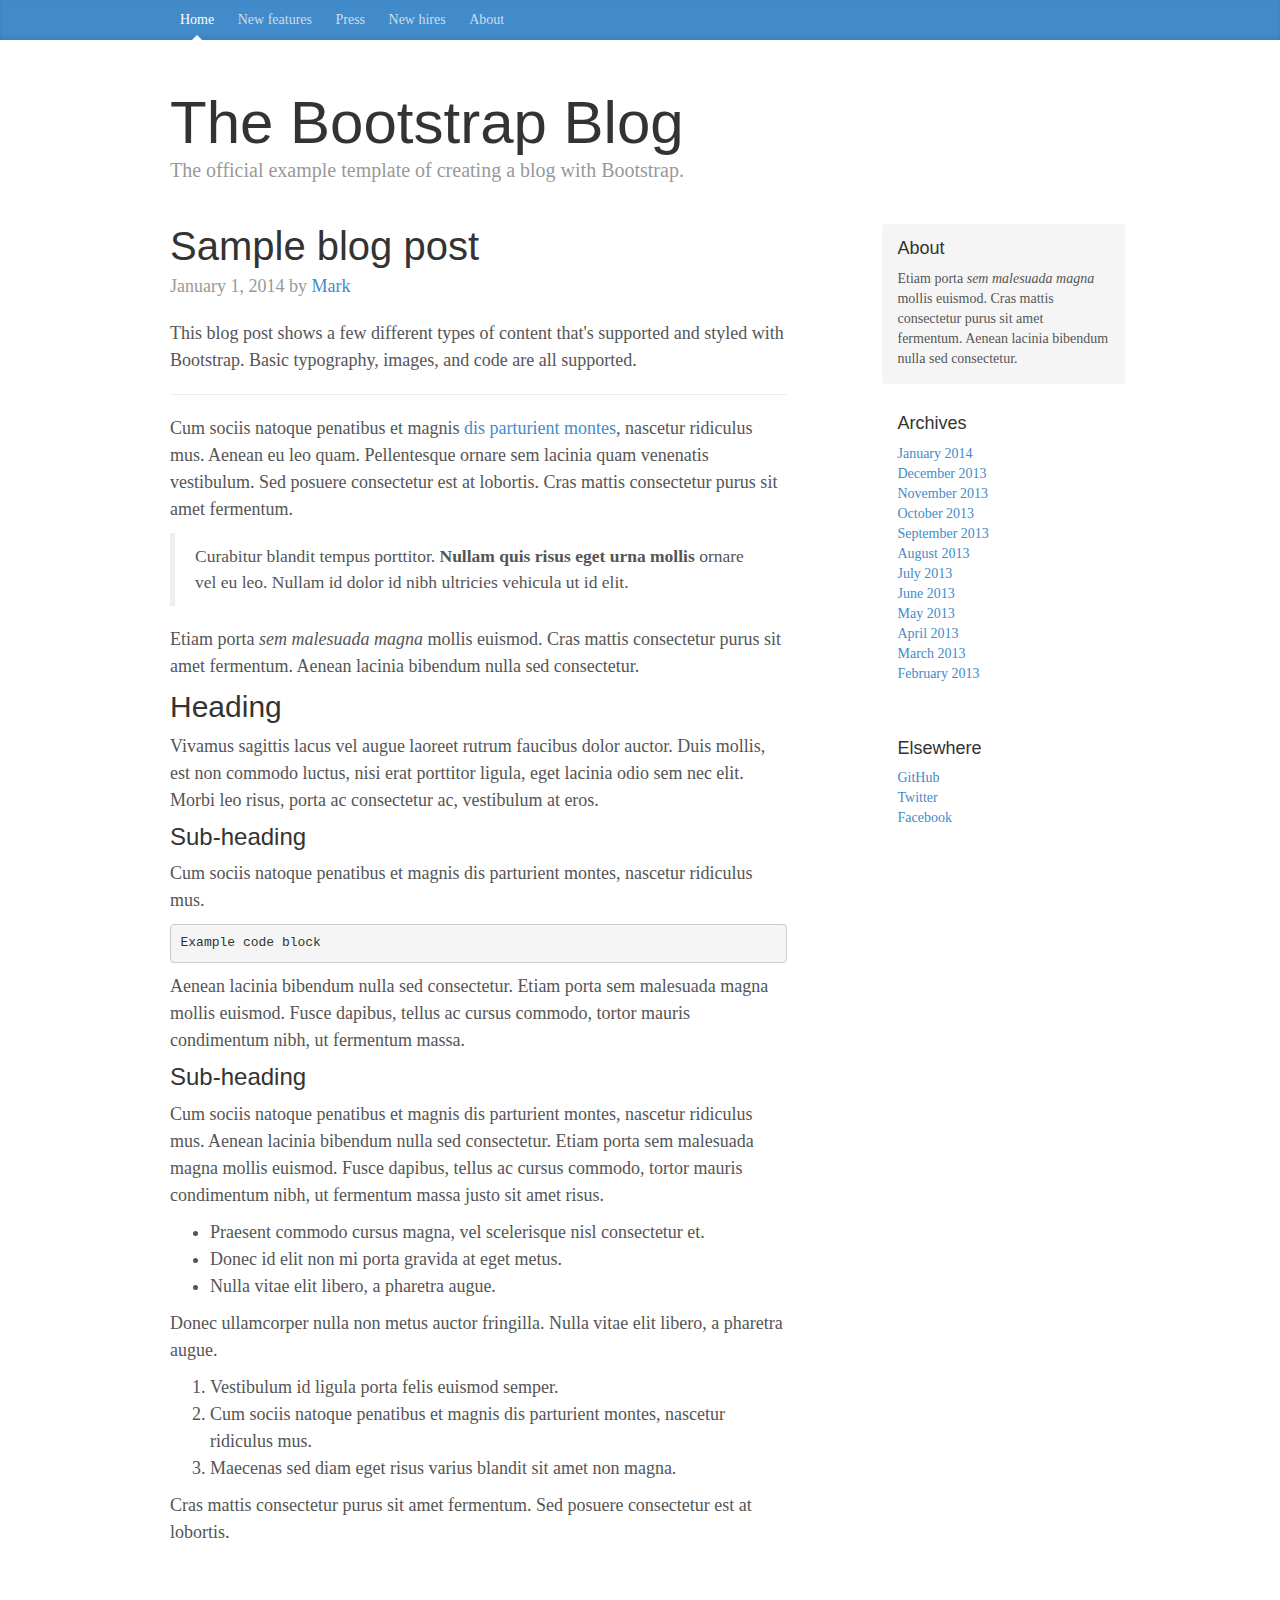
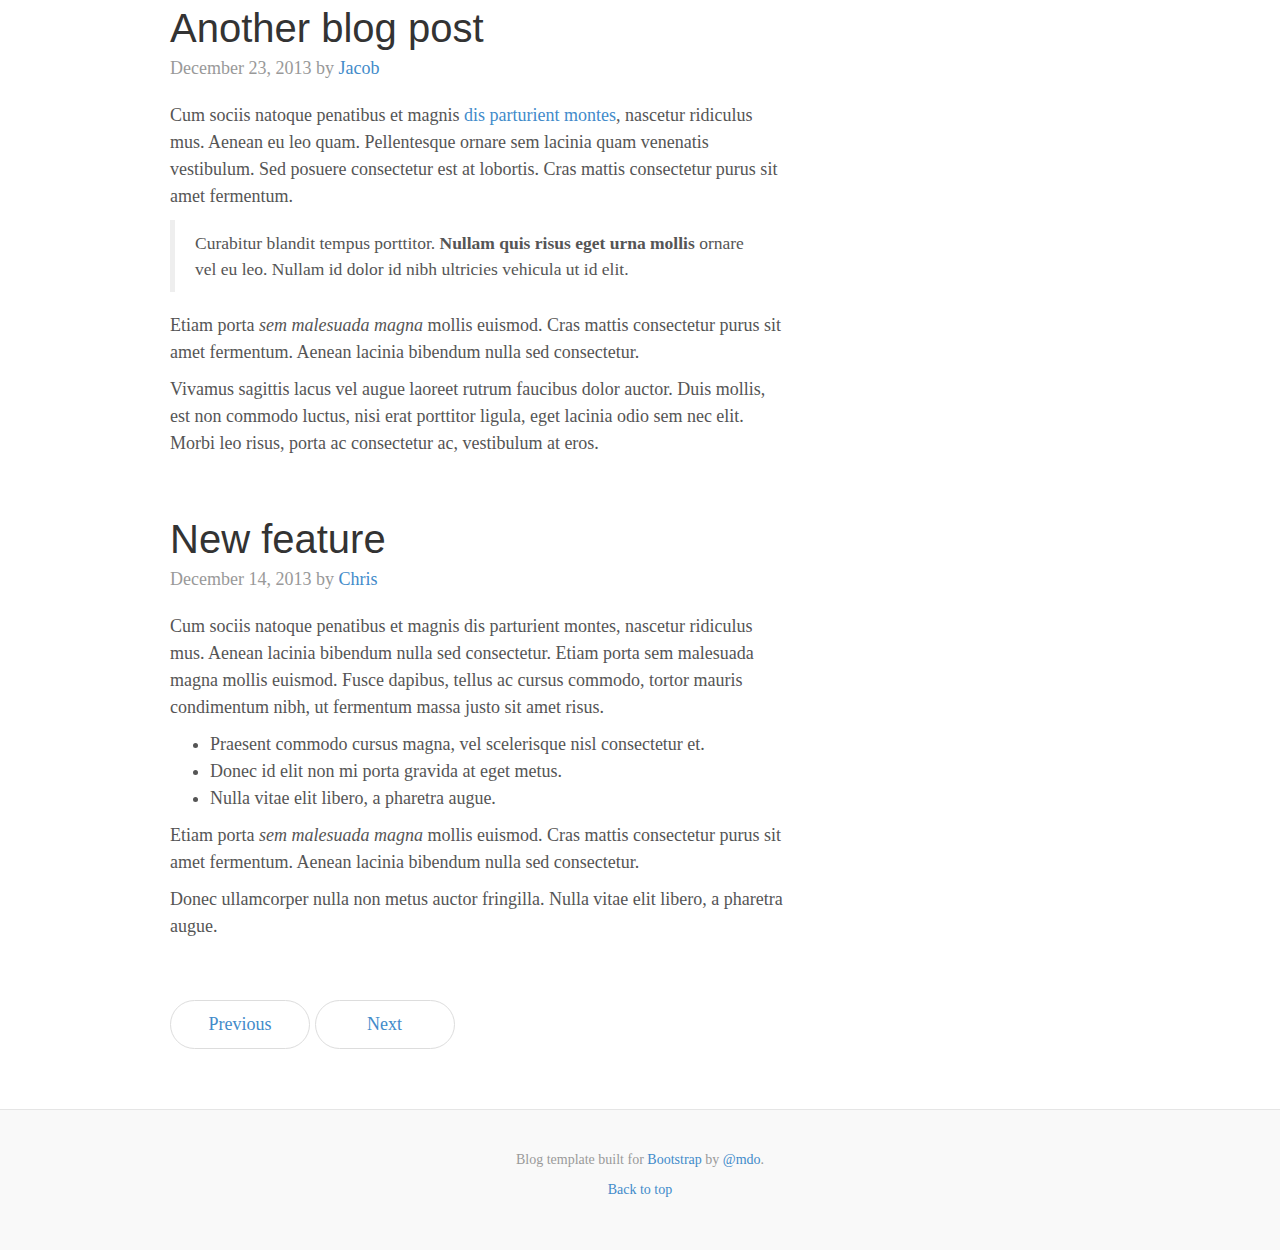
<file: src/bootstrap/docs/examples/blog/index.html>
<!DOCTYPE html>
<html lang="en">
  <head>
    <meta charset="utf-8">
    <meta http-equiv="X-UA-Compatible" content="IE=edge">
    <meta name="viewport" content="width=device-width, initial-scale=1">
    <meta name="description" content="">
    <meta name="author" content="">
    <link rel="shortcut icon" href="../../assets/ico/favicon.ico">

    <title>Blog Template for Bootstrap</title>

    <!-- Bootstrap core CSS -->
    <link href="../../dist/css/bootstrap.min.css" rel="stylesheet">

    <!-- Custom styles for this template -->
    <link href="blog.css" rel="stylesheet">

    <!-- Just for debugging purposes. Don't actually copy this line! -->
    <!--[if lt IE 9]><script src="../../assets/js/ie8-responsive-file-warning.js"></script><![endif]-->

    <!-- HTML5 shim and Respond.js IE8 support of HTML5 elements and media queries -->
    <!--[if lt IE 9]>
      <script src="https://oss.maxcdn.com/libs/html5shiv/3.7.0/html5shiv.js"></script>
      <script src="https://oss.maxcdn.com/libs/respond.js/1.4.2/respond.min.js"></script>
    <![endif]-->
  </head>

  <body>

    <div class="blog-masthead">
      <div class="container">
        <nav class="blog-nav">
          <a class="blog-nav-item active" href="#">Home</a>
          <a class="blog-nav-item" href="#">New features</a>
          <a class="blog-nav-item" href="#">Press</a>
          <a class="blog-nav-item" href="#">New hires</a>
          <a class="blog-nav-item" href="#">About</a>
        </nav>
      </div>
    </div>

    <div class="container">

      <div class="blog-header">
        <h1 class="blog-title">The Bootstrap Blog</h1>
        <p class="lead blog-description">The official example template of creating a blog with Bootstrap.</p>
      </div>

      <div class="row">

        <div class="col-sm-8 blog-main">

          <div class="blog-post">
            <h2 class="blog-post-title">Sample blog post</h2>
            <p class="blog-post-meta">January 1, 2014 by <a href="#">Mark</a></p>

            <p>This blog post shows a few different types of content that's supported and styled with Bootstrap. Basic typography, images, and code are all supported.</p>
            <hr>
            <p>Cum sociis natoque penatibus et magnis <a href="#">dis parturient montes</a>, nascetur ridiculus mus. Aenean eu leo quam. Pellentesque ornare sem lacinia quam venenatis vestibulum. Sed posuere consectetur est at lobortis. Cras mattis consectetur purus sit amet fermentum.</p>
            <blockquote>
              <p>Curabitur blandit tempus porttitor. <strong>Nullam quis risus eget urna mollis</strong> ornare vel eu leo. Nullam id dolor id nibh ultricies vehicula ut id elit.</p>
            </blockquote>
            <p>Etiam porta <em>sem malesuada magna</em> mollis euismod. Cras mattis consectetur purus sit amet fermentum. Aenean lacinia bibendum nulla sed consectetur.</p>
            <h2>Heading</h2>
            <p>Vivamus sagittis lacus vel augue laoreet rutrum faucibus dolor auctor. Duis mollis, est non commodo luctus, nisi erat porttitor ligula, eget lacinia odio sem nec elit. Morbi leo risus, porta ac consectetur ac, vestibulum at eros.</p>
            <h3>Sub-heading</h3>
            <p>Cum sociis natoque penatibus et magnis dis parturient montes, nascetur ridiculus mus.</p>
            <pre><code>Example code block</code></pre>
            <p>Aenean lacinia bibendum nulla sed consectetur. Etiam porta sem malesuada magna mollis euismod. Fusce dapibus, tellus ac cursus commodo, tortor mauris condimentum nibh, ut fermentum massa.</p>
            <h3>Sub-heading</h3>
            <p>Cum sociis natoque penatibus et magnis dis parturient montes, nascetur ridiculus mus. Aenean lacinia bibendum nulla sed consectetur. Etiam porta sem malesuada magna mollis euismod. Fusce dapibus, tellus ac cursus commodo, tortor mauris condimentum nibh, ut fermentum massa justo sit amet risus.</p>
            <ul>
              <li>Praesent commodo cursus magna, vel scelerisque nisl consectetur et.</li>
              <li>Donec id elit non mi porta gravida at eget metus.</li>
              <li>Nulla vitae elit libero, a pharetra augue.</li>
            </ul>
            <p>Donec ullamcorper nulla non metus auctor fringilla. Nulla vitae elit libero, a pharetra augue.</p>
            <ol>
              <li>Vestibulum id ligula porta felis euismod semper.</li>
              <li>Cum sociis natoque penatibus et magnis dis parturient montes, nascetur ridiculus mus.</li>
              <li>Maecenas sed diam eget risus varius blandit sit amet non magna.</li>
            </ol>
            <p>Cras mattis consectetur purus sit amet fermentum. Sed posuere consectetur est at lobortis.</p>
          </div><!-- /.blog-post -->

          <div class="blog-post">
            <h2 class="blog-post-title">Another blog post</h2>
            <p class="blog-post-meta">December 23, 2013 by <a href="#">Jacob</a></p>

            <p>Cum sociis natoque penatibus et magnis <a href="#">dis parturient montes</a>, nascetur ridiculus mus. Aenean eu leo quam. Pellentesque ornare sem lacinia quam venenatis vestibulum. Sed posuere consectetur est at lobortis. Cras mattis consectetur purus sit amet fermentum.</p>
            <blockquote>
              <p>Curabitur blandit tempus porttitor. <strong>Nullam quis risus eget urna mollis</strong> ornare vel eu leo. Nullam id dolor id nibh ultricies vehicula ut id elit.</p>
            </blockquote>
            <p>Etiam porta <em>sem malesuada magna</em> mollis euismod. Cras mattis consectetur purus sit amet fermentum. Aenean lacinia bibendum nulla sed consectetur.</p>
            <p>Vivamus sagittis lacus vel augue laoreet rutrum faucibus dolor auctor. Duis mollis, est non commodo luctus, nisi erat porttitor ligula, eget lacinia odio sem nec elit. Morbi leo risus, porta ac consectetur ac, vestibulum at eros.</p>
          </div><!-- /.blog-post -->

          <div class="blog-post">
            <h2 class="blog-post-title">New feature</h2>
            <p class="blog-post-meta">December 14, 2013 by <a href="#">Chris</a></p>

            <p>Cum sociis natoque penatibus et magnis dis parturient montes, nascetur ridiculus mus. Aenean lacinia bibendum nulla sed consectetur. Etiam porta sem malesuada magna mollis euismod. Fusce dapibus, tellus ac cursus commodo, tortor mauris condimentum nibh, ut fermentum massa justo sit amet risus.</p>
            <ul>
              <li>Praesent commodo cursus magna, vel scelerisque nisl consectetur et.</li>
              <li>Donec id elit non mi porta gravida at eget metus.</li>
              <li>Nulla vitae elit libero, a pharetra augue.</li>
            </ul>
            <p>Etiam porta <em>sem malesuada magna</em> mollis euismod. Cras mattis consectetur purus sit amet fermentum. Aenean lacinia bibendum nulla sed consectetur.</p>
            <p>Donec ullamcorper nulla non metus auctor fringilla. Nulla vitae elit libero, a pharetra augue.</p>
          </div><!-- /.blog-post -->

          <ul class="pager">
            <li><a href="#">Previous</a></li>
            <li><a href="#">Next</a></li>
          </ul>

        </div><!-- /.blog-main -->

        <div class="col-sm-3 col-sm-offset-1 blog-sidebar">
          <div class="sidebar-module sidebar-module-inset">
            <h4>About</h4>
            <p>Etiam porta <em>sem malesuada magna</em> mollis euismod. Cras mattis consectetur purus sit amet fermentum. Aenean lacinia bibendum nulla sed consectetur.</p>
          </div>
          <div class="sidebar-module">
            <h4>Archives</h4>
            <ol class="list-unstyled">
              <li><a href="#">January 2014</a></li>
              <li><a href="#">December 2013</a></li>
              <li><a href="#">November 2013</a></li>
              <li><a href="#">October 2013</a></li>
              <li><a href="#">September 2013</a></li>
              <li><a href="#">August 2013</a></li>
              <li><a href="#">July 2013</a></li>
              <li><a href="#">June 2013</a></li>
              <li><a href="#">May 2013</a></li>
              <li><a href="#">April 2013</a></li>
              <li><a href="#">March 2013</a></li>
              <li><a href="#">February 2013</a></li>
            </ol>
          </div>
          <div class="sidebar-module">
            <h4>Elsewhere</h4>
            <ol class="list-unstyled">
              <li><a href="#">GitHub</a></li>
              <li><a href="#">Twitter</a></li>
              <li><a href="#">Facebook</a></li>
            </ol>
          </div>
        </div><!-- /.blog-sidebar -->

      </div><!-- /.row -->

    </div><!-- /.container -->

    <div class="blog-footer">
      <p>Blog template built for <a href="http://getbootstrap.com">Bootstrap</a> by <a href="https://twitter.com/mdo">@mdo</a>.</p>
      <p>
        <a href="#">Back to top</a>
      </p>
    </div>


    <!-- Bootstrap core JavaScript
    ================================================== -->
    <!-- Placed at the end of the document so the pages load faster -->
    <script src="https://ajax.googleapis.com/ajax/libs/jquery/1.11.0/jquery.min.js"></script>
    <script src="../../dist/js/bootstrap.min.js"></script>
    <script src="../../assets/js/docs.min.js"></script>
  </body>
</html>
</file>
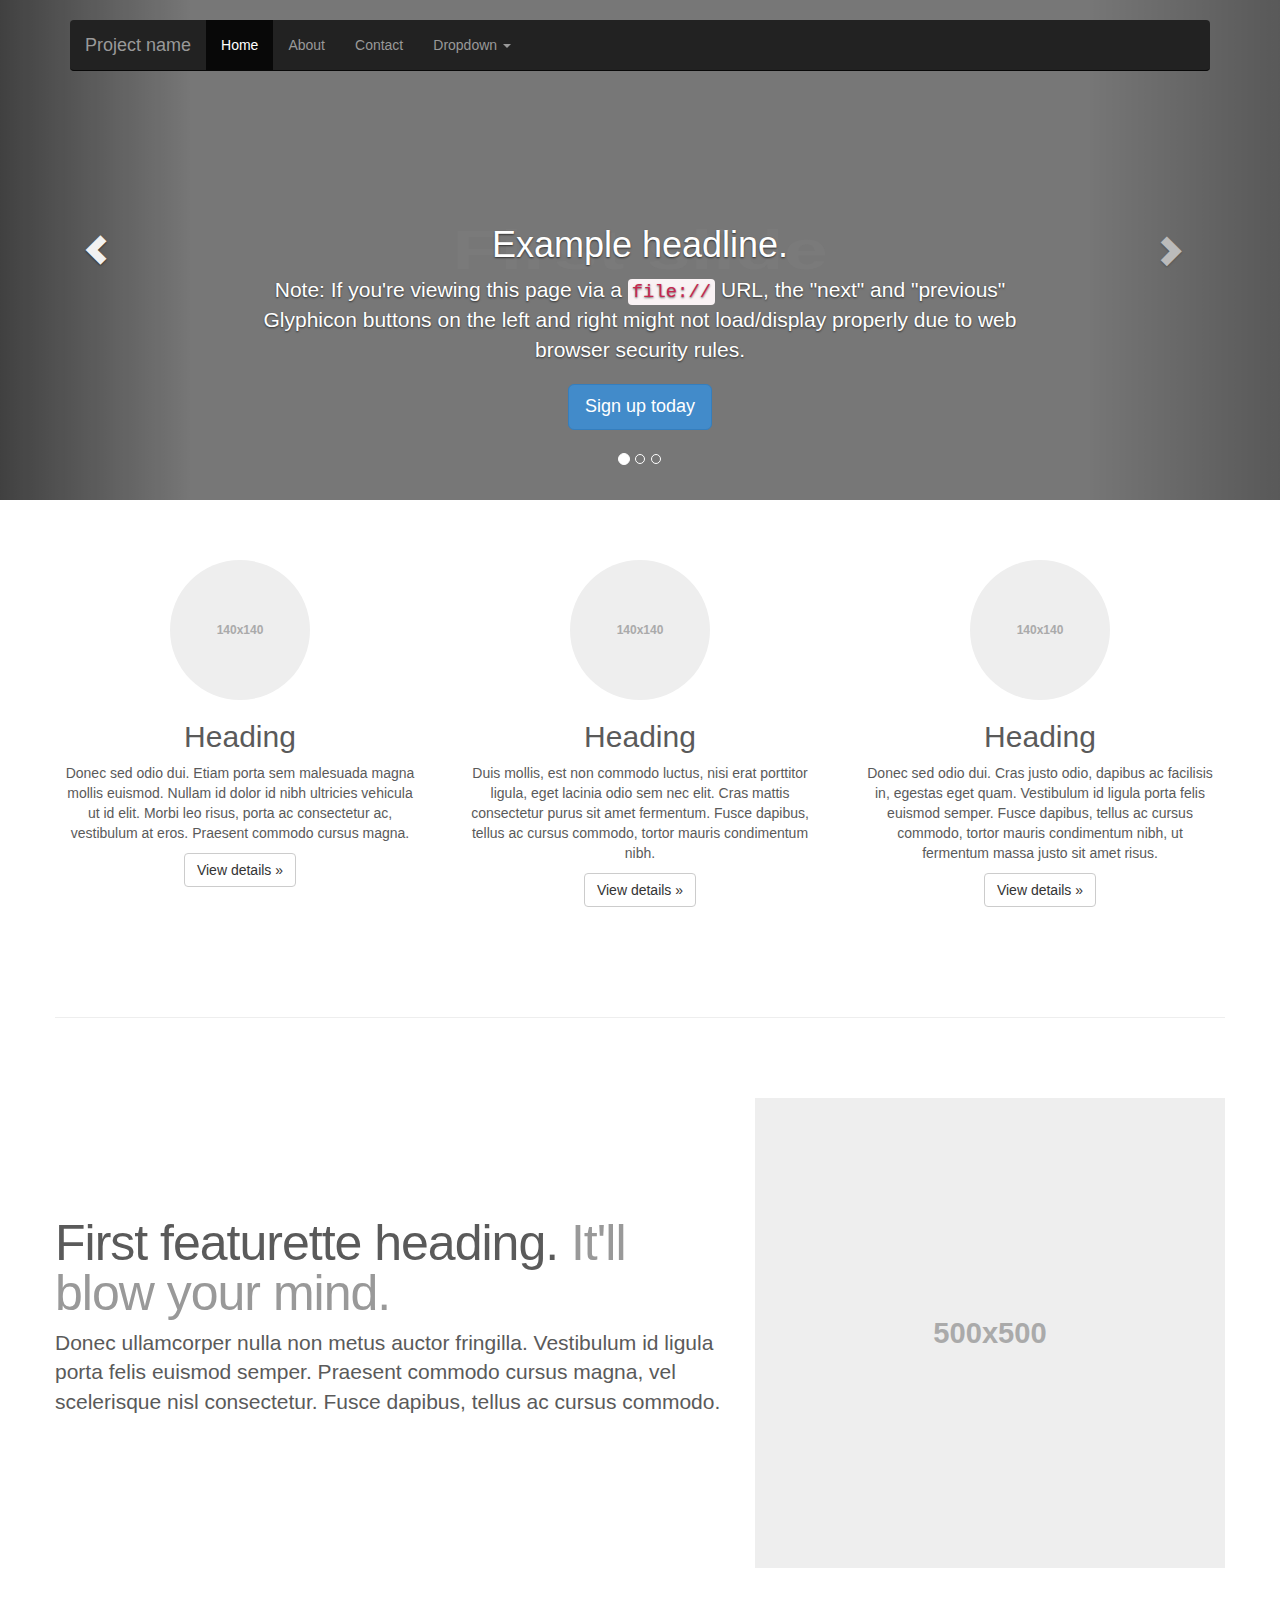
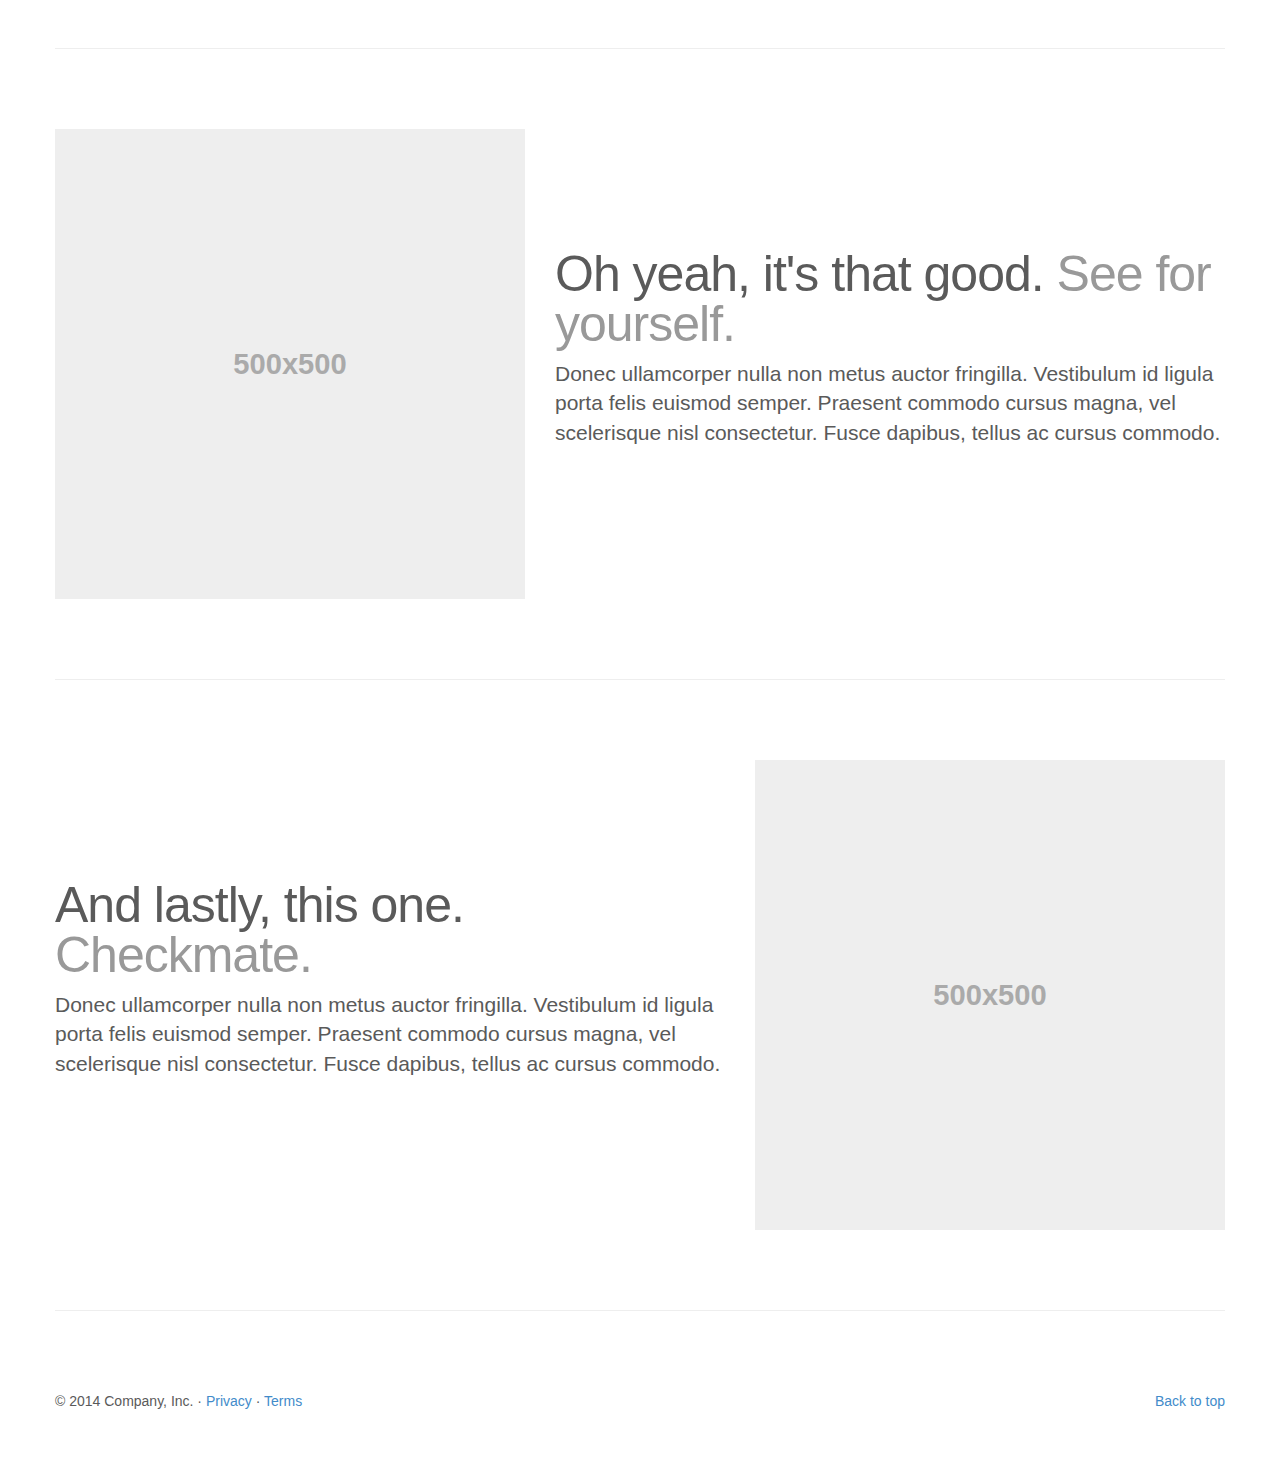
<file: src/bootstrap/docs/examples/carousel/index.html>
<!DOCTYPE html>
<html lang="en">
  <head>
    <meta charset="utf-8">
    <meta http-equiv="X-UA-Compatible" content="IE=edge">
    <meta name="viewport" content="width=device-width, initial-scale=1">
    <meta name="description" content="">
    <meta name="author" content="">
    <link rel="shortcut icon" href="../../assets/ico/favicon.ico">

    <title>Carousel Template for Bootstrap</title>

    <!-- Bootstrap core CSS -->
    <link href="../../dist/css/bootstrap.min.css" rel="stylesheet">

    <!-- Just for debugging purposes. Don't actually copy this line! -->
    <!--[if lt IE 9]><script src="../../assets/js/ie8-responsive-file-warning.js"></script><![endif]-->

    <!-- HTML5 shim and Respond.js IE8 support of HTML5 elements and media queries -->
    <!--[if lt IE 9]>
      <script src="https://oss.maxcdn.com/libs/html5shiv/3.7.0/html5shiv.js"></script>
      <script src="https://oss.maxcdn.com/libs/respond.js/1.4.2/respond.min.js"></script>
    <![endif]-->

    <!-- Custom styles for this template -->
    <link href="carousel.css" rel="stylesheet">
  </head>
<!-- NAVBAR
================================================== -->
  <body>
    <div class="navbar-wrapper">
      <div class="container">

        <div class="navbar navbar-inverse navbar-static-top" role="navigation">
          <div class="container">
            <div class="navbar-header">
              <button type="button" class="navbar-toggle" data-toggle="collapse" data-target=".navbar-collapse">
                <span class="sr-only">Toggle navigation</span>
                <span class="icon-bar"></span>
                <span class="icon-bar"></span>
                <span class="icon-bar"></span>
              </button>
              <a class="navbar-brand" href="#">Project name</a>
            </div>
            <div class="navbar-collapse collapse">
              <ul class="nav navbar-nav">
                <li class="active"><a href="#">Home</a></li>
                <li><a href="#about">About</a></li>
                <li><a href="#contact">Contact</a></li>
                <li class="dropdown">
                  <a href="#" class="dropdown-toggle" data-toggle="dropdown">Dropdown <b class="caret"></b></a>
                  <ul class="dropdown-menu">
                    <li><a href="#">Action</a></li>
                    <li><a href="#">Another action</a></li>
                    <li><a href="#">Something else here</a></li>
                    <li class="divider"></li>
                    <li class="dropdown-header">Nav header</li>
                    <li><a href="#">Separated link</a></li>
                    <li><a href="#">One more separated link</a></li>
                  </ul>
                </li>
              </ul>
            </div>
          </div>
        </div>

      </div>
    </div>


    <!-- Carousel
    ================================================== -->
    <div id="myCarousel" class="carousel slide" data-ride="carousel">
      <!-- Indicators -->
      <ol class="carousel-indicators">
        <li data-target="#myCarousel" data-slide-to="0" class="active"></li>
        <li data-target="#myCarousel" data-slide-to="1"></li>
        <li data-target="#myCarousel" data-slide-to="2"></li>
      </ol>
      <div class="carousel-inner">
        <div class="item active">
          <img data-src="holder.js/900x500/auto/#777:#7a7a7a/text:First slide" alt="First slide">
          <div class="container">
            <div class="carousel-caption">
              <h1>Example headline.</h1>
              <p>Note: If you're viewing this page via a <code>file://</code> URL, the "next" and "previous" Glyphicon buttons on the left and right might not load/display properly due to web browser security rules.</p>
              <p><a class="btn btn-lg btn-primary" href="#" role="button">Sign up today</a></p>
            </div>
          </div>
        </div>
        <div class="item">
          <img data-src="holder.js/900x500/auto/#666:#6a6a6a/text:Second slide" alt="Second slide">
          <div class="container">
            <div class="carousel-caption">
              <h1>Another example headline.</h1>
              <p>Cras justo odio, dapibus ac facilisis in, egestas eget quam. Donec id elit non mi porta gravida at eget metus. Nullam id dolor id nibh ultricies vehicula ut id elit.</p>
              <p><a class="btn btn-lg btn-primary" href="#" role="button">Learn more</a></p>
            </div>
          </div>
        </div>
        <div class="item">
          <img data-src="holder.js/900x500/auto/#555:#5a5a5a/text:Third slide" alt="Third slide">
          <div class="container">
            <div class="carousel-caption">
              <h1>One more for good measure.</h1>
              <p>Cras justo odio, dapibus ac facilisis in, egestas eget quam. Donec id elit non mi porta gravida at eget metus. Nullam id dolor id nibh ultricies vehicula ut id elit.</p>
              <p><a class="btn btn-lg btn-primary" href="#" role="button">Browse gallery</a></p>
            </div>
          </div>
        </div>
      </div>
      <a class="left carousel-control" href="#myCarousel" data-slide="prev"><span class="glyphicon glyphicon-chevron-left"></span></a>
      <a class="right carousel-control" href="#myCarousel" data-slide="next"><span class="glyphicon glyphicon-chevron-right"></span></a>
    </div><!-- /.carousel -->



    <!-- Marketing messaging and featurettes
    ================================================== -->
    <!-- Wrap the rest of the page in another container to center all the content. -->

    <div class="container marketing">

      <!-- Three columns of text below the carousel -->
      <div class="row">
        <div class="col-lg-4">
          <img class="img-circle" data-src="holder.js/140x140" alt="Generic placeholder image">
          <h2>Heading</h2>
          <p>Donec sed odio dui. Etiam porta sem malesuada magna mollis euismod. Nullam id dolor id nibh ultricies vehicula ut id elit. Morbi leo risus, porta ac consectetur ac, vestibulum at eros. Praesent commodo cursus magna.</p>
          <p><a class="btn btn-default" href="#" role="button">View details &raquo;</a></p>
        </div><!-- /.col-lg-4 -->
        <div class="col-lg-4">
          <img class="img-circle" data-src="holder.js/140x140" alt="Generic placeholder image">
          <h2>Heading</h2>
          <p>Duis mollis, est non commodo luctus, nisi erat porttitor ligula, eget lacinia odio sem nec elit. Cras mattis consectetur purus sit amet fermentum. Fusce dapibus, tellus ac cursus commodo, tortor mauris condimentum nibh.</p>
          <p><a class="btn btn-default" href="#" role="button">View details &raquo;</a></p>
        </div><!-- /.col-lg-4 -->
        <div class="col-lg-4">
          <img class="img-circle" data-src="holder.js/140x140" alt="Generic placeholder image">
          <h2>Heading</h2>
          <p>Donec sed odio dui. Cras justo odio, dapibus ac facilisis in, egestas eget quam. Vestibulum id ligula porta felis euismod semper. Fusce dapibus, tellus ac cursus commodo, tortor mauris condimentum nibh, ut fermentum massa justo sit amet risus.</p>
          <p><a class="btn btn-default" href="#" role="button">View details &raquo;</a></p>
        </div><!-- /.col-lg-4 -->
      </div><!-- /.row -->


      <!-- START THE FEATURETTES -->

      <hr class="featurette-divider">

      <div class="row featurette">
        <div class="col-md-7">
          <h2 class="featurette-heading">First featurette heading. <span class="text-muted">It'll blow your mind.</span></h2>
          <p class="lead">Donec ullamcorper nulla non metus auctor fringilla. Vestibulum id ligula porta felis euismod semper. Praesent commodo cursus magna, vel scelerisque nisl consectetur. Fusce dapibus, tellus ac cursus commodo.</p>
        </div>
        <div class="col-md-5">
          <img class="featurette-image img-responsive" data-src="holder.js/500x500/auto" alt="Generic placeholder image">
        </div>
      </div>

      <hr class="featurette-divider">

      <div class="row featurette">
        <div class="col-md-5">
          <img class="featurette-image img-responsive" data-src="holder.js/500x500/auto" alt="Generic placeholder image">
        </div>
        <div class="col-md-7">
          <h2 class="featurette-heading">Oh yeah, it's that good. <span class="text-muted">See for yourself.</span></h2>
          <p class="lead">Donec ullamcorper nulla non metus auctor fringilla. Vestibulum id ligula porta felis euismod semper. Praesent commodo cursus magna, vel scelerisque nisl consectetur. Fusce dapibus, tellus ac cursus commodo.</p>
        </div>
      </div>

      <hr class="featurette-divider">

      <div class="row featurette">
        <div class="col-md-7">
          <h2 class="featurette-heading">And lastly, this one. <span class="text-muted">Checkmate.</span></h2>
          <p class="lead">Donec ullamcorper nulla non metus auctor fringilla. Vestibulum id ligula porta felis euismod semper. Praesent commodo cursus magna, vel scelerisque nisl consectetur. Fusce dapibus, tellus ac cursus commodo.</p>
        </div>
        <div class="col-md-5">
          <img class="featurette-image img-responsive" data-src="holder.js/500x500/auto" alt="Generic placeholder image">
        </div>
      </div>

      <hr class="featurette-divider">

      <!-- /END THE FEATURETTES -->


      <!-- FOOTER -->
      <footer>
        <p class="pull-right"><a href="#">Back to top</a></p>
        <p>&copy; 2014 Company, Inc. &middot; <a href="#">Privacy</a> &middot; <a href="#">Terms</a></p>
      </footer>

    </div><!-- /.container -->


    <!-- Bootstrap core JavaScript
    ================================================== -->
    <!-- Placed at the end of the document so the pages load faster -->
    <script src="https://ajax.googleapis.com/ajax/libs/jquery/1.11.0/jquery.min.js"></script>
    <script src="../../dist/js/bootstrap.min.js"></script>
    <script src="../../assets/js/docs.min.js"></script>
  </body>
</html>
</file>
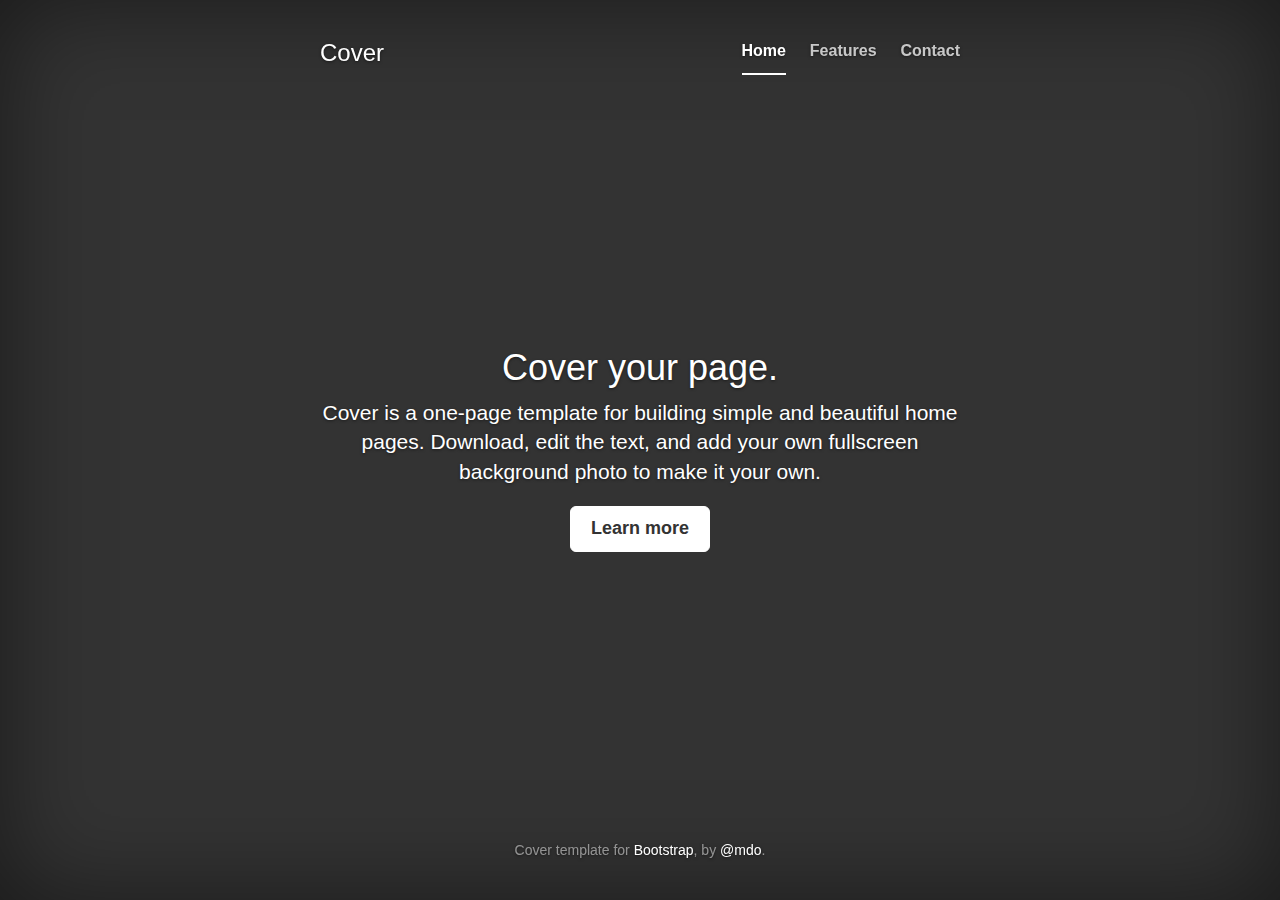
<file: src/bootstrap/docs/examples/cover/index.html>
<!DOCTYPE html>
<html lang="en">
  <head>
    <meta charset="utf-8">
    <meta http-equiv="X-UA-Compatible" content="IE=edge">
    <meta name="viewport" content="width=device-width, initial-scale=1">
    <meta name="description" content="">
    <meta name="author" content="">
    <link rel="shortcut icon" href="../../assets/ico/favicon.ico">

    <title>Cover Template for Bootstrap</title>

    <!-- Bootstrap core CSS -->
    <link href="../../dist/css/bootstrap.min.css" rel="stylesheet">

    <!-- Custom styles for this template -->
    <link href="cover.css" rel="stylesheet">

    <!-- Just for debugging purposes. Don't actually copy this line! -->
    <!--[if lt IE 9]><script src="../../assets/js/ie8-responsive-file-warning.js"></script><![endif]-->

    <!-- HTML5 shim and Respond.js IE8 support of HTML5 elements and media queries -->
    <!--[if lt IE 9]>
      <script src="https://oss.maxcdn.com/libs/html5shiv/3.7.0/html5shiv.js"></script>
      <script src="https://oss.maxcdn.com/libs/respond.js/1.4.2/respond.min.js"></script>
    <![endif]-->
  </head>

  <body>

    <div class="site-wrapper">

      <div class="site-wrapper-inner">

        <div class="cover-container">

          <div class="masthead clearfix">
            <div class="inner">
              <h3 class="masthead-brand">Cover</h3>
              <ul class="nav masthead-nav">
                <li class="active"><a href="#">Home</a></li>
                <li><a href="#">Features</a></li>
                <li><a href="#">Contact</a></li>
              </ul>
            </div>
          </div>

          <div class="inner cover">
            <h1 class="cover-heading">Cover your page.</h1>
            <p class="lead">Cover is a one-page template for building simple and beautiful home pages. Download, edit the text, and add your own fullscreen background photo to make it your own.</p>
            <p class="lead">
              <a href="#" class="btn btn-lg btn-default">Learn more</a>
            </p>
          </div>

          <div class="mastfoot">
            <div class="inner">
              <p>Cover template for <a href="http://getbootstrap.com">Bootstrap</a>, by <a href="https://twitter.com/mdo">@mdo</a>.</p>
            </div>
          </div>

        </div>

      </div>

    </div>

    <!-- Bootstrap core JavaScript
    ================================================== -->
    <!-- Placed at the end of the document so the pages load faster -->
    <script src="https://ajax.googleapis.com/ajax/libs/jquery/1.11.0/jquery.min.js"></script>
    <script src="../../dist/js/bootstrap.min.js"></script>
    <script src="../../assets/js/docs.min.js"></script>
  </body>
</html>
</file>
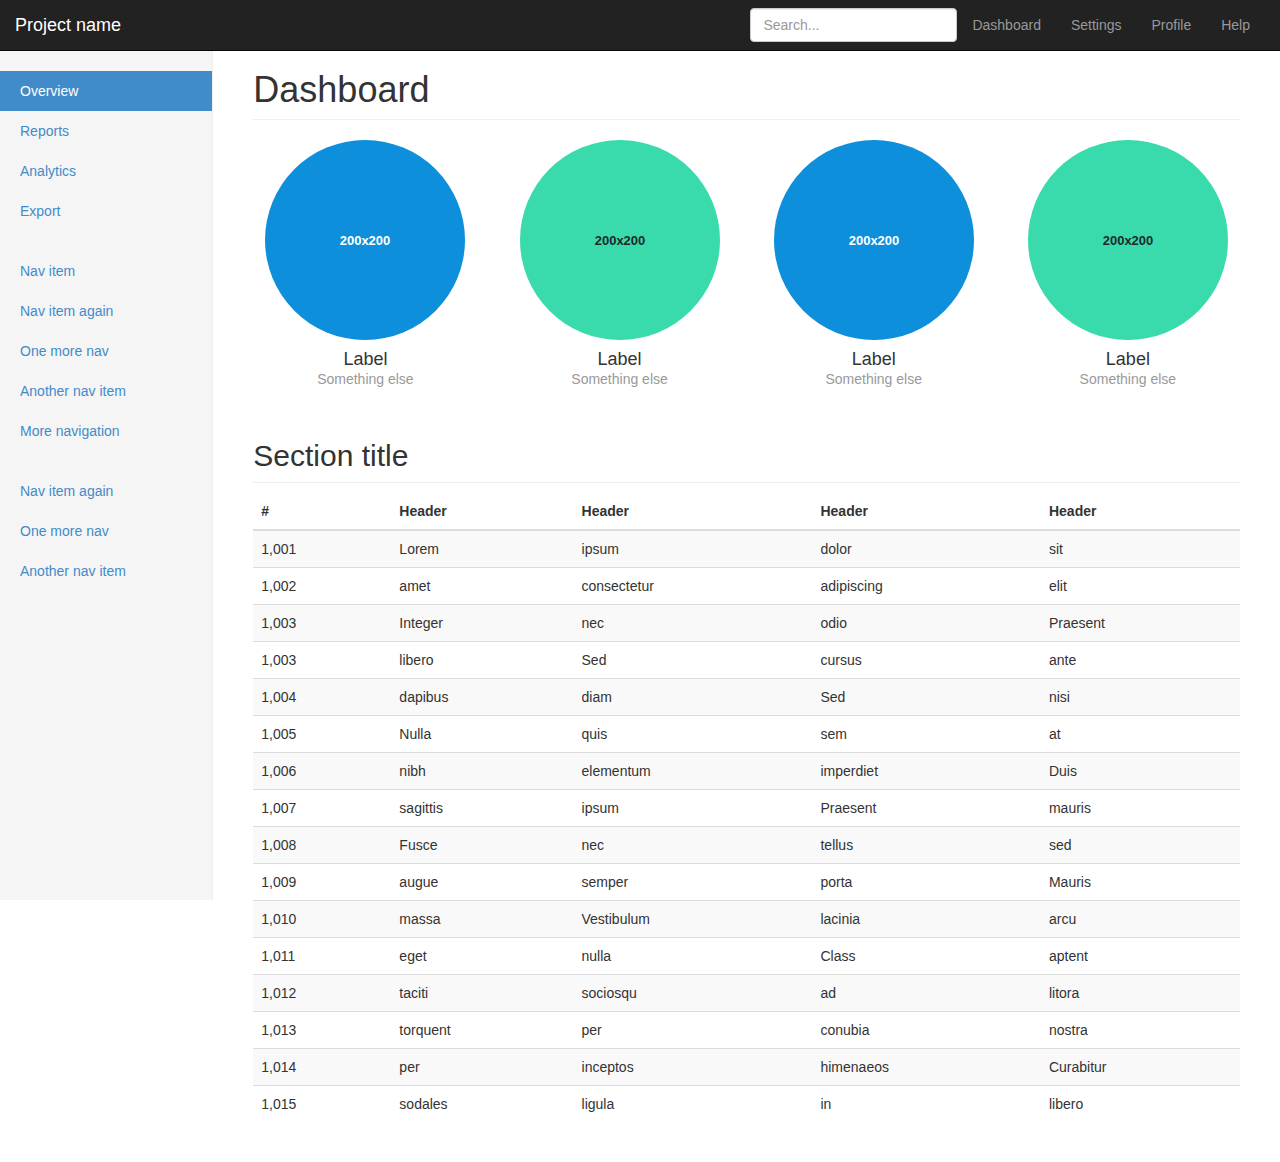
<file: src/bootstrap/docs/examples/dashboard/index.html>
<!DOCTYPE html>
<html lang="en">
  <head>
    <meta charset="utf-8">
    <meta http-equiv="X-UA-Compatible" content="IE=edge">
    <meta name="viewport" content="width=device-width, initial-scale=1">
    <meta name="description" content="">
    <meta name="author" content="">
    <link rel="shortcut icon" href="../../assets/ico/favicon.ico">

    <title>Dashboard Template for Bootstrap</title>

    <!-- Bootstrap core CSS -->
    <link href="../../dist/css/bootstrap.min.css" rel="stylesheet">

    <!-- Custom styles for this template -->
    <link href="dashboard.css" rel="stylesheet">

    <!-- Just for debugging purposes. Don't actually copy this line! -->
    <!--[if lt IE 9]><script src="../../assets/js/ie8-responsive-file-warning.js"></script><![endif]-->

    <!-- HTML5 shim and Respond.js IE8 support of HTML5 elements and media queries -->
    <!--[if lt IE 9]>
      <script src="https://oss.maxcdn.com/libs/html5shiv/3.7.0/html5shiv.js"></script>
      <script src="https://oss.maxcdn.com/libs/respond.js/1.4.2/respond.min.js"></script>
    <![endif]-->
  </head>

  <body>

    <div class="navbar navbar-inverse navbar-fixed-top" role="navigation">
      <div class="container-fluid">
        <div class="navbar-header">
          <button type="button" class="navbar-toggle" data-toggle="collapse" data-target=".navbar-collapse">
            <span class="sr-only">Toggle navigation</span>
            <span class="icon-bar"></span>
            <span class="icon-bar"></span>
            <span class="icon-bar"></span>
          </button>
          <a class="navbar-brand" href="#">Project name</a>
        </div>
        <div class="navbar-collapse collapse">
          <ul class="nav navbar-nav navbar-right">
            <li><a href="#">Dashboard</a></li>
            <li><a href="#">Settings</a></li>
            <li><a href="#">Profile</a></li>
            <li><a href="#">Help</a></li>
          </ul>
          <form class="navbar-form navbar-right">
            <input type="text" class="form-control" placeholder="Search...">
          </form>
        </div>
      </div>
    </div>

    <div class="container-fluid">
      <div class="row">
        <div class="col-sm-3 col-md-2 sidebar">
          <ul class="nav nav-sidebar">
            <li class="active"><a href="#">Overview</a></li>
            <li><a href="#">Reports</a></li>
            <li><a href="#">Analytics</a></li>
            <li><a href="#">Export</a></li>
          </ul>
          <ul class="nav nav-sidebar">
            <li><a href="">Nav item</a></li>
            <li><a href="">Nav item again</a></li>
            <li><a href="">One more nav</a></li>
            <li><a href="">Another nav item</a></li>
            <li><a href="">More navigation</a></li>
          </ul>
          <ul class="nav nav-sidebar">
            <li><a href="">Nav item again</a></li>
            <li><a href="">One more nav</a></li>
            <li><a href="">Another nav item</a></li>
          </ul>
        </div>
        <div class="col-sm-9 col-sm-offset-3 col-md-10 col-md-offset-2 main">
          <h1 class="page-header">Dashboard</h1>

          <div class="row placeholders">
            <div class="col-xs-6 col-sm-3 placeholder">
              <img data-src="holder.js/200x200/auto/sky" class="img-responsive" alt="Generic placeholder thumbnail">
              <h4>Label</h4>
              <span class="text-muted">Something else</span>
            </div>
            <div class="col-xs-6 col-sm-3 placeholder">
              <img data-src="holder.js/200x200/auto/vine" class="img-responsive" alt="Generic placeholder thumbnail">
              <h4>Label</h4>
              <span class="text-muted">Something else</span>
            </div>
            <div class="col-xs-6 col-sm-3 placeholder">
              <img data-src="holder.js/200x200/auto/sky" class="img-responsive" alt="Generic placeholder thumbnail">
              <h4>Label</h4>
              <span class="text-muted">Something else</span>
            </div>
            <div class="col-xs-6 col-sm-3 placeholder">
              <img data-src="holder.js/200x200/auto/vine" class="img-responsive" alt="Generic placeholder thumbnail">
              <h4>Label</h4>
              <span class="text-muted">Something else</span>
            </div>
          </div>

          <h2 class="sub-header">Section title</h2>
          <div class="table-responsive">
            <table class="table table-striped">
              <thead>
                <tr>
                  <th>#</th>
                  <th>Header</th>
                  <th>Header</th>
                  <th>Header</th>
                  <th>Header</th>
                </tr>
              </thead>
              <tbody>
                <tr>
                  <td>1,001</td>
                  <td>Lorem</td>
                  <td>ipsum</td>
                  <td>dolor</td>
                  <td>sit</td>
                </tr>
                <tr>
                  <td>1,002</td>
                  <td>amet</td>
                  <td>consectetur</td>
                  <td>adipiscing</td>
                  <td>elit</td>
                </tr>
                <tr>
                  <td>1,003</td>
                  <td>Integer</td>
                  <td>nec</td>
                  <td>odio</td>
                  <td>Praesent</td>
                </tr>
                <tr>
                  <td>1,003</td>
                  <td>libero</td>
                  <td>Sed</td>
                  <td>cursus</td>
                  <td>ante</td>
                </tr>
                <tr>
                  <td>1,004</td>
                  <td>dapibus</td>
                  <td>diam</td>
                  <td>Sed</td>
                  <td>nisi</td>
                </tr>
                <tr>
                  <td>1,005</td>
                  <td>Nulla</td>
                  <td>quis</td>
                  <td>sem</td>
                  <td>at</td>
                </tr>
                <tr>
                  <td>1,006</td>
                  <td>nibh</td>
                  <td>elementum</td>
                  <td>imperdiet</td>
                  <td>Duis</td>
                </tr>
                <tr>
                  <td>1,007</td>
                  <td>sagittis</td>
                  <td>ipsum</td>
                  <td>Praesent</td>
                  <td>mauris</td>
                </tr>
                <tr>
                  <td>1,008</td>
                  <td>Fusce</td>
                  <td>nec</td>
                  <td>tellus</td>
                  <td>sed</td>
                </tr>
                <tr>
                  <td>1,009</td>
                  <td>augue</td>
                  <td>semper</td>
                  <td>porta</td>
                  <td>Mauris</td>
                </tr>
                <tr>
                  <td>1,010</td>
                  <td>massa</td>
                  <td>Vestibulum</td>
                  <td>lacinia</td>
                  <td>arcu</td>
                </tr>
                <tr>
                  <td>1,011</td>
                  <td>eget</td>
                  <td>nulla</td>
                  <td>Class</td>
                  <td>aptent</td>
                </tr>
                <tr>
                  <td>1,012</td>
                  <td>taciti</td>
                  <td>sociosqu</td>
                  <td>ad</td>
                  <td>litora</td>
                </tr>
                <tr>
                  <td>1,013</td>
                  <td>torquent</td>
                  <td>per</td>
                  <td>conubia</td>
                  <td>nostra</td>
                </tr>
                <tr>
                  <td>1,014</td>
                  <td>per</td>
                  <td>inceptos</td>
                  <td>himenaeos</td>
                  <td>Curabitur</td>
                </tr>
                <tr>
                  <td>1,015</td>
                  <td>sodales</td>
                  <td>ligula</td>
                  <td>in</td>
                  <td>libero</td>
                </tr>
              </tbody>
            </table>
          </div>
        </div>
      </div>
    </div>

    <!-- Bootstrap core JavaScript
    ================================================== -->
    <!-- Placed at the end of the document so the pages load faster -->
    <script src="https://ajax.googleapis.com/ajax/libs/jquery/1.11.0/jquery.min.js"></script>
    <script src="../../dist/js/bootstrap.min.js"></script>
    <script src="../../assets/js/docs.min.js"></script>
  </body>
</html>
</file>
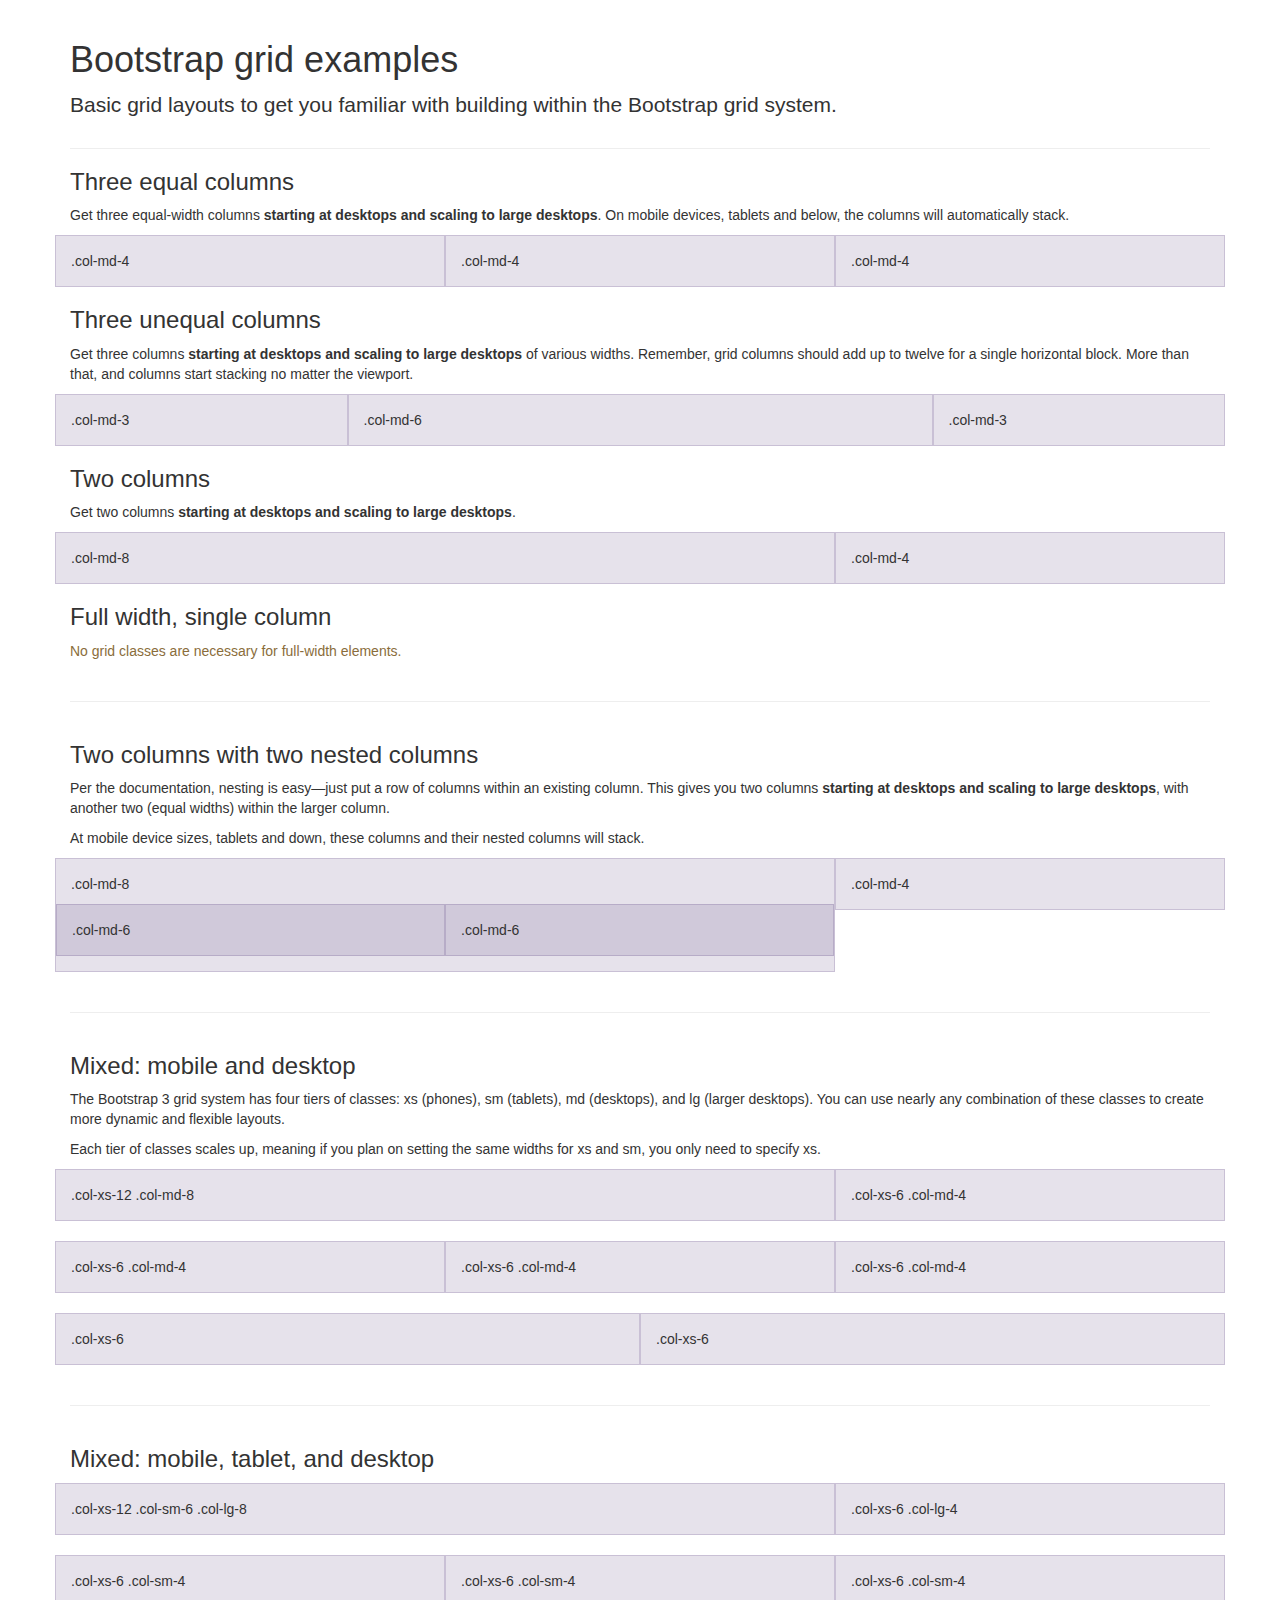
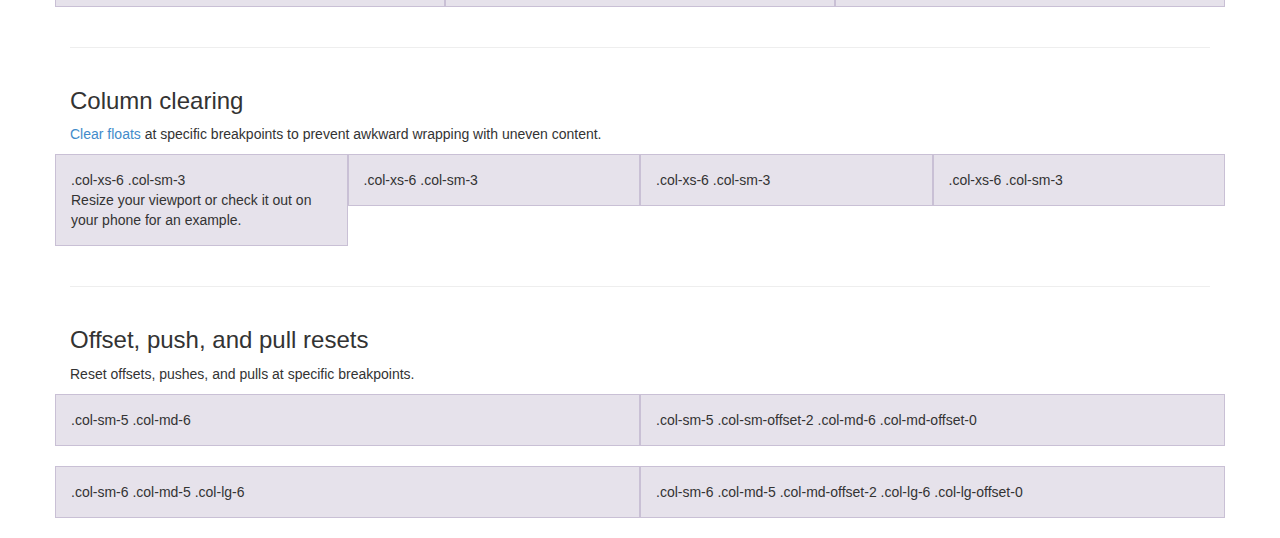
<file: src/bootstrap/docs/examples/grid/index.html>
<!DOCTYPE html>
<html lang="en">
  <head>
    <meta charset="utf-8">
    <meta http-equiv="X-UA-Compatible" content="IE=edge">
    <meta name="viewport" content="width=device-width, initial-scale=1">
    <meta name="description" content="">
    <meta name="author" content="">
    <link rel="shortcut icon" href="../../assets/ico/favicon.ico">

    <title>Grid Template for Bootstrap</title>

    <!-- Bootstrap core CSS -->
    <link href="../../dist/css/bootstrap.min.css" rel="stylesheet">

    <!-- Custom styles for this template -->
    <link href="grid.css" rel="stylesheet">

    <!-- Just for debugging purposes. Don't actually copy this line! -->
    <!--[if lt IE 9]><script src="../../assets/js/ie8-responsive-file-warning.js"></script><![endif]-->

    <!-- HTML5 shim and Respond.js IE8 support of HTML5 elements and media queries -->
    <!--[if lt IE 9]>
      <script src="https://oss.maxcdn.com/libs/html5shiv/3.7.0/html5shiv.js"></script>
      <script src="https://oss.maxcdn.com/libs/respond.js/1.4.2/respond.min.js"></script>
    <![endif]-->
  </head>

  <body>
    <div class="container">

      <div class="page-header">
        <h1>Bootstrap grid examples</h1>
        <p class="lead">Basic grid layouts to get you familiar with building within the Bootstrap grid system.</p>
      </div>

      <h3>Three equal columns</h3>
      <p>Get three equal-width columns <strong>starting at desktops and scaling to large desktops</strong>. On mobile devices, tablets and below, the columns will automatically stack.</p>
      <div class="row">
        <div class="col-md-4">.col-md-4</div>
        <div class="col-md-4">.col-md-4</div>
        <div class="col-md-4">.col-md-4</div>
      </div>

      <h3>Three unequal columns</h3>
      <p>Get three columns <strong>starting at desktops and scaling to large desktops</strong> of various widths. Remember, grid columns should add up to twelve for a single horizontal block. More than that, and columns start stacking no matter the viewport.</p>
      <div class="row">
        <div class="col-md-3">.col-md-3</div>
        <div class="col-md-6">.col-md-6</div>
        <div class="col-md-3">.col-md-3</div>
      </div>

      <h3>Two columns</h3>
      <p>Get two columns <strong>starting at desktops and scaling to large desktops</strong>.</p>
      <div class="row">
        <div class="col-md-8">.col-md-8</div>
        <div class="col-md-4">.col-md-4</div>
      </div>

      <h3>Full width, single column</h3>
      <p class="text-warning">No grid classes are necessary for full-width elements.</p>

      <hr>

      <h3>Two columns with two nested columns</h3>
      <p>Per the documentation, nesting is easy—just put a row of columns within an existing column. This gives you two columns <strong>starting at desktops and scaling to large desktops</strong>, with another two (equal widths) within the larger column.</p>
      <p>At mobile device sizes, tablets and down, these columns and their nested columns will stack.</p>
      <div class="row">
        <div class="col-md-8">
          .col-md-8
          <div class="row">
            <div class="col-md-6">.col-md-6</div>
            <div class="col-md-6">.col-md-6</div>
          </div>
        </div>
        <div class="col-md-4">.col-md-4</div>
      </div>

      <hr>

      <h3>Mixed: mobile and desktop</h3>
      <p>The Bootstrap 3 grid system has four tiers of classes: xs (phones), sm (tablets), md (desktops), and lg (larger desktops). You can use nearly any combination of these classes to create more dynamic and flexible layouts.</p>
      <p>Each tier of classes scales up, meaning if you plan on setting the same widths for xs and sm, you only need to specify xs.</p>
      <div class="row">
        <div class="col-xs-12 col-md-8">.col-xs-12 .col-md-8</div>
        <div class="col-xs-6 col-md-4">.col-xs-6 .col-md-4</div>
      </div>
      <div class="row">
        <div class="col-xs-6 col-md-4">.col-xs-6 .col-md-4</div>
        <div class="col-xs-6 col-md-4">.col-xs-6 .col-md-4</div>
        <div class="col-xs-6 col-md-4">.col-xs-6 .col-md-4</div>
      </div>
      <div class="row">
        <div class="col-xs-6">.col-xs-6</div>
        <div class="col-xs-6">.col-xs-6</div>
      </div>

      <hr>

      <h3>Mixed: mobile, tablet, and desktop</h3>
      <p></p>
      <div class="row">
        <div class="col-xs-12 col-sm-6 col-lg-8">.col-xs-12 .col-sm-6 .col-lg-8</div>
        <div class="col-xs-6 col-lg-4">.col-xs-6 .col-lg-4</div>
      </div>
      <div class="row">
        <div class="col-xs-6 col-sm-4">.col-xs-6 .col-sm-4</div>
        <div class="col-xs-6 col-sm-4">.col-xs-6 .col-sm-4</div>
        <div class="col-xs-6 col-sm-4">.col-xs-6 .col-sm-4</div>
      </div>

      <hr>

      <h3>Column clearing</h3>
      <p><a href="http://getbootstrap.com/css/#grid-responsive-resets">Clear floats</a> at specific breakpoints to prevent awkward wrapping with uneven content.</p>
      <div class="row">
        <div class="col-xs-6 col-sm-3">
          .col-xs-6 .col-sm-3
          <br>
          Resize your viewport or check it out on your phone for an example.
        </div>
        <div class="col-xs-6 col-sm-3">.col-xs-6 .col-sm-3</div>

        <!-- Add the extra clearfix for only the required viewport -->
        <div class="clearfix visible-xs"></div>

        <div class="col-xs-6 col-sm-3">.col-xs-6 .col-sm-3</div>
        <div class="col-xs-6 col-sm-3">.col-xs-6 .col-sm-3</div>
      </div>

      <hr>

      <h3>Offset, push, and pull resets</h3>
      <p>Reset offsets, pushes, and pulls at specific breakpoints.</p>
      <div class="row">
        <div class="col-sm-5 col-md-6">.col-sm-5 .col-md-6</div>
        <div class="col-sm-5 col-sm-offset-2 col-md-6 col-md-offset-0">.col-sm-5 .col-sm-offset-2 .col-md-6 .col-md-offset-0</div>
      </div>
      <div class="row">
        <div class="col-sm-6 col-md-5 col-lg-6">.col-sm-6 .col-md-5 .col-lg-6</div>
        <div class="col-sm-6 col-md-5 col-md-offset-2 col-lg-6 col-lg-offset-0">.col-sm-6 .col-md-5 .col-md-offset-2 .col-lg-6 .col-lg-offset-0</div>
      </div>


    </div> <!-- /container -->


    <!-- Bootstrap core JavaScript
    ================================================== -->
    <!-- Placed at the end of the document so the pages load faster -->
  </body>
</html>
</file>
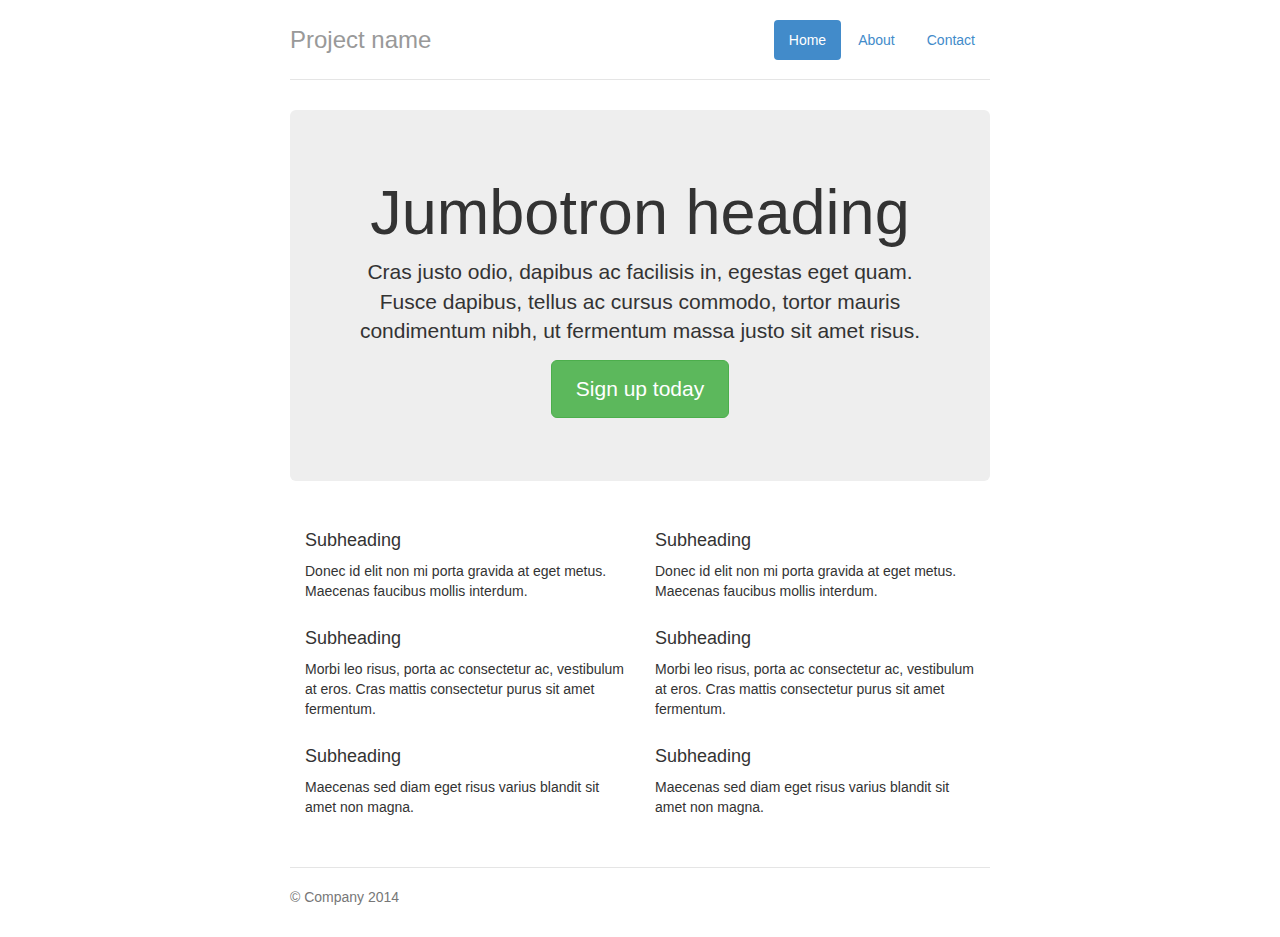
<file: src/bootstrap/docs/examples/jumbotron-narrow/index.html>
<!DOCTYPE html>
<html lang="en">
  <head>
    <meta charset="utf-8">
    <meta http-equiv="X-UA-Compatible" content="IE=edge">
    <meta name="viewport" content="width=device-width, initial-scale=1">
    <meta name="description" content="">
    <meta name="author" content="">
    <link rel="shortcut icon" href="../../assets/ico/favicon.ico">

    <title>Narrow Jumbotron Template for Bootstrap</title>

    <!-- Bootstrap core CSS -->
    <link href="../../dist/css/bootstrap.min.css" rel="stylesheet">

    <!-- Custom styles for this template -->
    <link href="jumbotron-narrow.css" rel="stylesheet">

    <!-- Just for debugging purposes. Don't actually copy this line! -->
    <!--[if lt IE 9]><script src="../../assets/js/ie8-responsive-file-warning.js"></script><![endif]-->

    <!-- HTML5 shim and Respond.js IE8 support of HTML5 elements and media queries -->
    <!--[if lt IE 9]>
      <script src="https://oss.maxcdn.com/libs/html5shiv/3.7.0/html5shiv.js"></script>
      <script src="https://oss.maxcdn.com/libs/respond.js/1.4.2/respond.min.js"></script>
    <![endif]-->
  </head>

  <body>

    <div class="container">
      <div class="header">
        <ul class="nav nav-pills pull-right">
          <li class="active"><a href="#">Home</a></li>
          <li><a href="#">About</a></li>
          <li><a href="#">Contact</a></li>
        </ul>
        <h3 class="text-muted">Project name</h3>
      </div>

      <div class="jumbotron">
        <h1>Jumbotron heading</h1>
        <p class="lead">Cras justo odio, dapibus ac facilisis in, egestas eget quam. Fusce dapibus, tellus ac cursus commodo, tortor mauris condimentum nibh, ut fermentum massa justo sit amet risus.</p>
        <p><a class="btn btn-lg btn-success" href="#" role="button">Sign up today</a></p>
      </div>

      <div class="row marketing">
        <div class="col-lg-6">
          <h4>Subheading</h4>
          <p>Donec id elit non mi porta gravida at eget metus. Maecenas faucibus mollis interdum.</p>

          <h4>Subheading</h4>
          <p>Morbi leo risus, porta ac consectetur ac, vestibulum at eros. Cras mattis consectetur purus sit amet fermentum.</p>

          <h4>Subheading</h4>
          <p>Maecenas sed diam eget risus varius blandit sit amet non magna.</p>
        </div>

        <div class="col-lg-6">
          <h4>Subheading</h4>
          <p>Donec id elit non mi porta gravida at eget metus. Maecenas faucibus mollis interdum.</p>

          <h4>Subheading</h4>
          <p>Morbi leo risus, porta ac consectetur ac, vestibulum at eros. Cras mattis consectetur purus sit amet fermentum.</p>

          <h4>Subheading</h4>
          <p>Maecenas sed diam eget risus varius blandit sit amet non magna.</p>
        </div>
      </div>

      <div class="footer">
        <p>&copy; Company 2014</p>
      </div>

    </div> <!-- /container -->


    <!-- Bootstrap core JavaScript
    ================================================== -->
    <!-- Placed at the end of the document so the pages load faster -->
  </body>
</html>
</file>
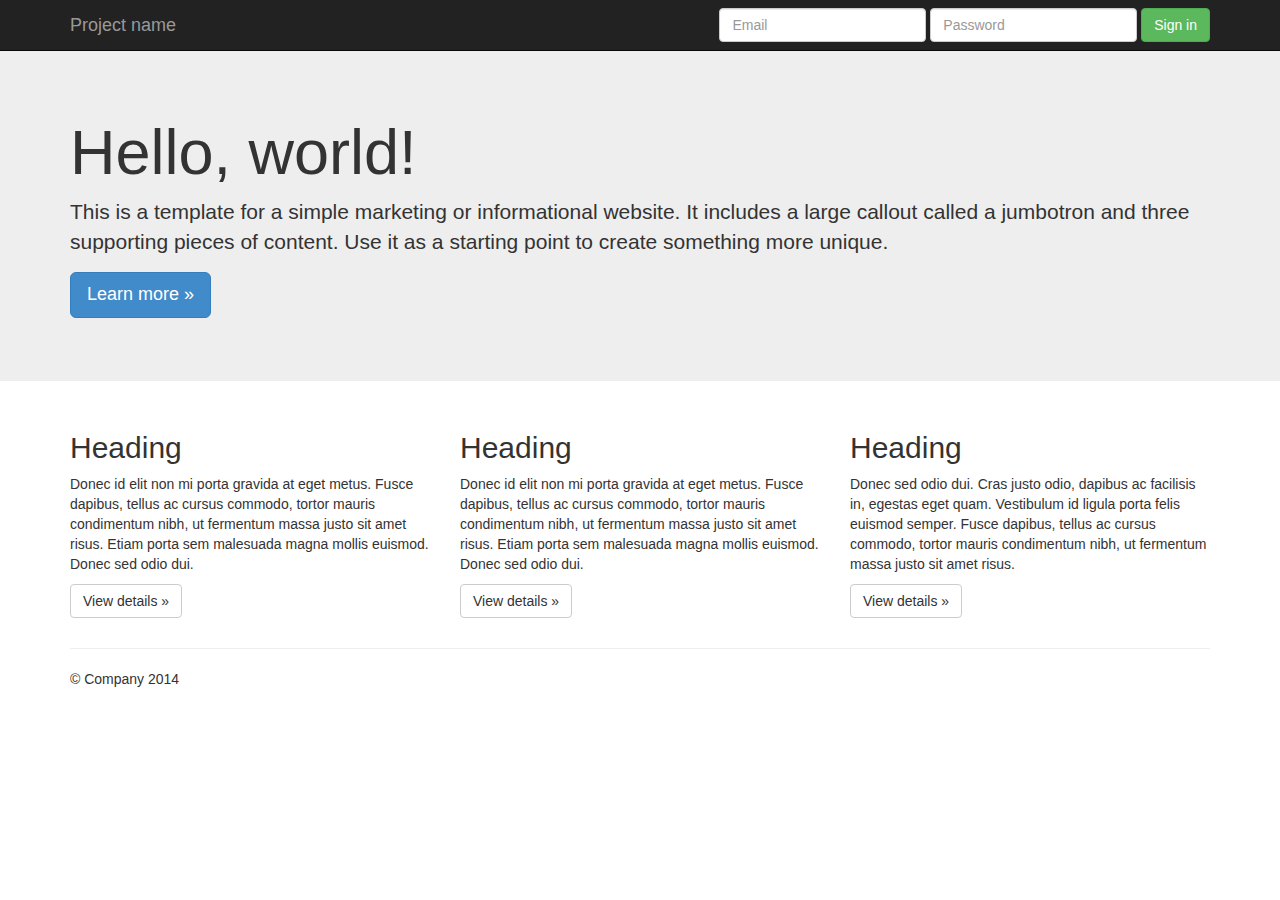
<file: src/bootstrap/docs/examples/jumbotron/index.html>
<!DOCTYPE html>
<html lang="en">
  <head>
    <meta charset="utf-8">
    <meta http-equiv="X-UA-Compatible" content="IE=edge">
    <meta name="viewport" content="width=device-width, initial-scale=1">
    <meta name="description" content="">
    <meta name="author" content="">
    <link rel="shortcut icon" href="../../assets/ico/favicon.ico">

    <title>Jumbotron Template for Bootstrap</title>

    <!-- Bootstrap core CSS -->
    <link href="../../dist/css/bootstrap.min.css" rel="stylesheet">

    <!-- Custom styles for this template -->
    <link href="jumbotron.css" rel="stylesheet">

    <!-- Just for debugging purposes. Don't actually copy this line! -->
    <!--[if lt IE 9]><script src="../../assets/js/ie8-responsive-file-warning.js"></script><![endif]-->

    <!-- HTML5 shim and Respond.js IE8 support of HTML5 elements and media queries -->
    <!--[if lt IE 9]>
      <script src="https://oss.maxcdn.com/libs/html5shiv/3.7.0/html5shiv.js"></script>
      <script src="https://oss.maxcdn.com/libs/respond.js/1.4.2/respond.min.js"></script>
    <![endif]-->
  </head>

  <body>

    <div class="navbar navbar-inverse navbar-fixed-top" role="navigation">
      <div class="container">
        <div class="navbar-header">
          <button type="button" class="navbar-toggle" data-toggle="collapse" data-target=".navbar-collapse">
            <span class="sr-only">Toggle navigation</span>
            <span class="icon-bar"></span>
            <span class="icon-bar"></span>
            <span class="icon-bar"></span>
          </button>
          <a class="navbar-brand" href="#">Project name</a>
        </div>
        <div class="navbar-collapse collapse">
          <form class="navbar-form navbar-right" role="form">
            <div class="form-group">
              <input type="text" placeholder="Email" class="form-control">
            </div>
            <div class="form-group">
              <input type="password" placeholder="Password" class="form-control">
            </div>
            <button type="submit" class="btn btn-success">Sign in</button>
          </form>
        </div><!--/.navbar-collapse -->
      </div>
    </div>

    <!-- Main jumbotron for a primary marketing message or call to action -->
    <div class="jumbotron">
      <div class="container">
        <h1>Hello, world!</h1>
        <p>This is a template for a simple marketing or informational website. It includes a large callout called a jumbotron and three supporting pieces of content. Use it as a starting point to create something more unique.</p>
        <p><a class="btn btn-primary btn-lg" role="button">Learn more &raquo;</a></p>
      </div>
    </div>

    <div class="container">
      <!-- Example row of columns -->
      <div class="row">
        <div class="col-md-4">
          <h2>Heading</h2>
          <p>Donec id elit non mi porta gravida at eget metus. Fusce dapibus, tellus ac cursus commodo, tortor mauris condimentum nibh, ut fermentum massa justo sit amet risus. Etiam porta sem malesuada magna mollis euismod. Donec sed odio dui. </p>
          <p><a class="btn btn-default" href="#" role="button">View details &raquo;</a></p>
        </div>
        <div class="col-md-4">
          <h2>Heading</h2>
          <p>Donec id elit non mi porta gravida at eget metus. Fusce dapibus, tellus ac cursus commodo, tortor mauris condimentum nibh, ut fermentum massa justo sit amet risus. Etiam porta sem malesuada magna mollis euismod. Donec sed odio dui. </p>
          <p><a class="btn btn-default" href="#" role="button">View details &raquo;</a></p>
       </div>
        <div class="col-md-4">
          <h2>Heading</h2>
          <p>Donec sed odio dui. Cras justo odio, dapibus ac facilisis in, egestas eget quam. Vestibulum id ligula porta felis euismod semper. Fusce dapibus, tellus ac cursus commodo, tortor mauris condimentum nibh, ut fermentum massa justo sit amet risus.</p>
          <p><a class="btn btn-default" href="#" role="button">View details &raquo;</a></p>
        </div>
      </div>

      <hr>

      <footer>
        <p>&copy; Company 2014</p>
      </footer>
    </div> <!-- /container -->


    <!-- Bootstrap core JavaScript
    ================================================== -->
    <!-- Placed at the end of the document so the pages load faster -->
    <script src="https://ajax.googleapis.com/ajax/libs/jquery/1.11.0/jquery.min.js"></script>
    <script src="../../dist/js/bootstrap.min.js"></script>
  </body>
</html>
</file>
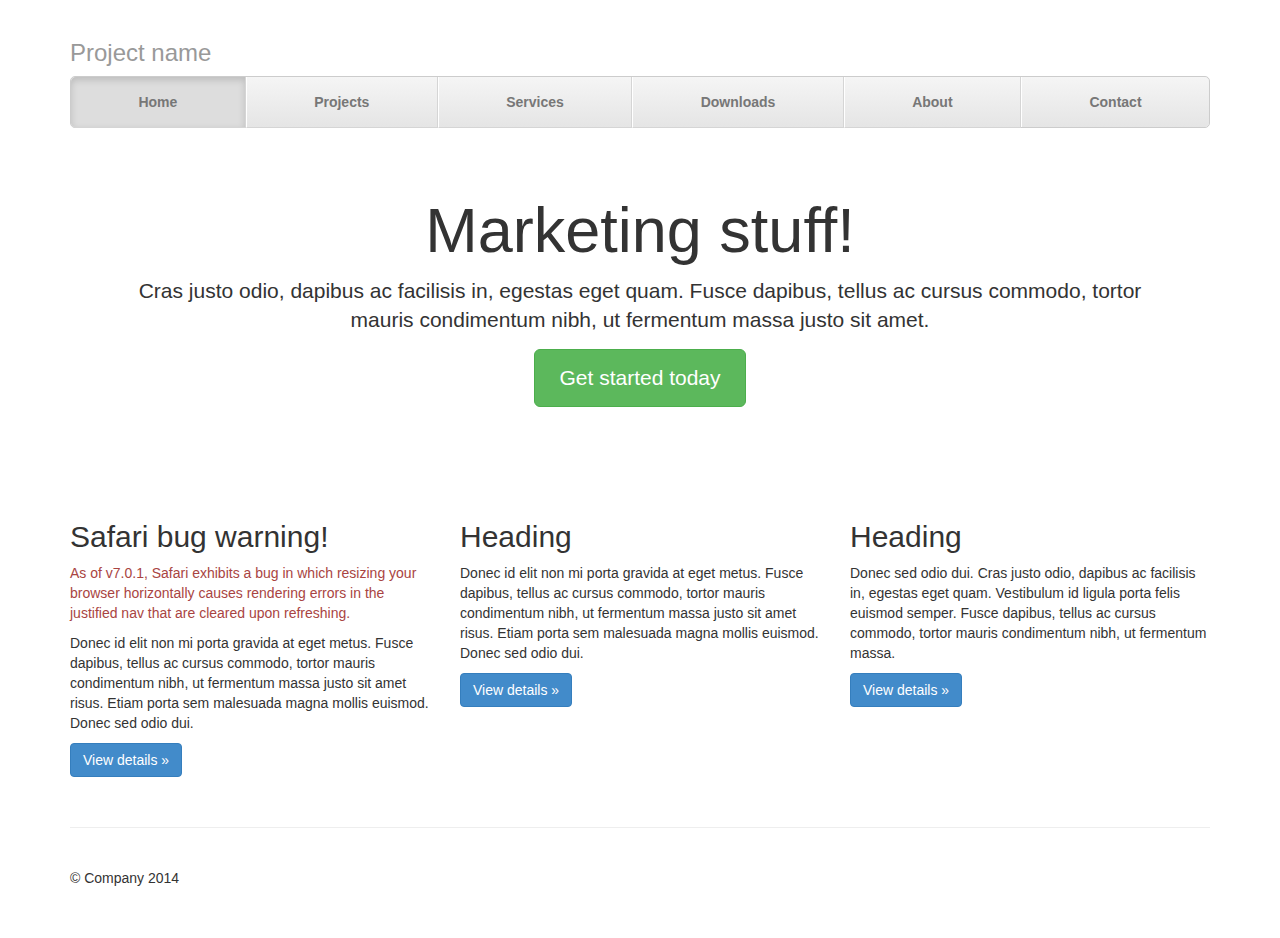
<file: src/bootstrap/docs/examples/justified-nav/index.html>
<!DOCTYPE html>
<html lang="en">
  <head>
    <meta charset="utf-8">
    <meta http-equiv="X-UA-Compatible" content="IE=edge">
    <meta name="viewport" content="width=device-width, initial-scale=1">
    <meta name="description" content="">
    <meta name="author" content="">
    <link rel="shortcut icon" href="../../assets/ico/favicon.ico">

    <title>Justified Nav Template for Bootstrap</title>

    <!-- Bootstrap core CSS -->
    <link href="../../dist/css/bootstrap.min.css" rel="stylesheet">

    <!-- Custom styles for this template -->
    <link href="justified-nav.css" rel="stylesheet">

    <!-- Just for debugging purposes. Don't actually copy this line! -->
    <!--[if lt IE 9]><script src="../../assets/js/ie8-responsive-file-warning.js"></script><![endif]-->

    <!-- HTML5 shim and Respond.js IE8 support of HTML5 elements and media queries -->
    <!--[if lt IE 9]>
      <script src="https://oss.maxcdn.com/libs/html5shiv/3.7.0/html5shiv.js"></script>
      <script src="https://oss.maxcdn.com/libs/respond.js/1.4.2/respond.min.js"></script>
    <![endif]-->
  </head>

  <body>

    <div class="container">

      <div class="masthead">
        <h3 class="text-muted">Project name</h3>
        <ul class="nav nav-justified">
          <li class="active"><a href="#">Home</a></li>
          <li><a href="#">Projects</a></li>
          <li><a href="#">Services</a></li>
          <li><a href="#">Downloads</a></li>
          <li><a href="#">About</a></li>
          <li><a href="#">Contact</a></li>
        </ul>
      </div>

      <!-- Jumbotron -->
      <div class="jumbotron">
        <h1>Marketing stuff!</h1>
        <p class="lead">Cras justo odio, dapibus ac facilisis in, egestas eget quam. Fusce dapibus, tellus ac cursus commodo, tortor mauris condimentum nibh, ut fermentum massa justo sit amet.</p>
        <p><a class="btn btn-lg btn-success" href="#" role="button">Get started today</a></p>
      </div>

      <!-- Example row of columns -->
      <div class="row">
        <div class="col-lg-4">
          <h2>Safari bug warning!</h2>
          <p class="text-danger">As of v7.0.1, Safari exhibits a bug in which resizing your browser horizontally causes rendering errors in the justified nav that are cleared upon refreshing.</p>
          <p>Donec id elit non mi porta gravida at eget metus. Fusce dapibus, tellus ac cursus commodo, tortor mauris condimentum nibh, ut fermentum massa justo sit amet risus. Etiam porta sem malesuada magna mollis euismod. Donec sed odio dui. </p>
          <p><a class="btn btn-primary" href="#" role="button">View details &raquo;</a></p>
        </div>
        <div class="col-lg-4">
          <h2>Heading</h2>
          <p>Donec id elit non mi porta gravida at eget metus. Fusce dapibus, tellus ac cursus commodo, tortor mauris condimentum nibh, ut fermentum massa justo sit amet risus. Etiam porta sem malesuada magna mollis euismod. Donec sed odio dui. </p>
          <p><a class="btn btn-primary" href="#" role="button">View details &raquo;</a></p>
       </div>
        <div class="col-lg-4">
          <h2>Heading</h2>
          <p>Donec sed odio dui. Cras justo odio, dapibus ac facilisis in, egestas eget quam. Vestibulum id ligula porta felis euismod semper. Fusce dapibus, tellus ac cursus commodo, tortor mauris condimentum nibh, ut fermentum massa.</p>
          <p><a class="btn btn-primary" href="#" role="button">View details &raquo;</a></p>
        </div>
      </div>

      <!-- Site footer -->
      <div class="footer">
        <p>&copy; Company 2014</p>
      </div>

    </div> <!-- /container -->


    <!-- Bootstrap core JavaScript
    ================================================== -->
    <!-- Placed at the end of the document so the pages load faster -->
  </body>
</html>
</file>
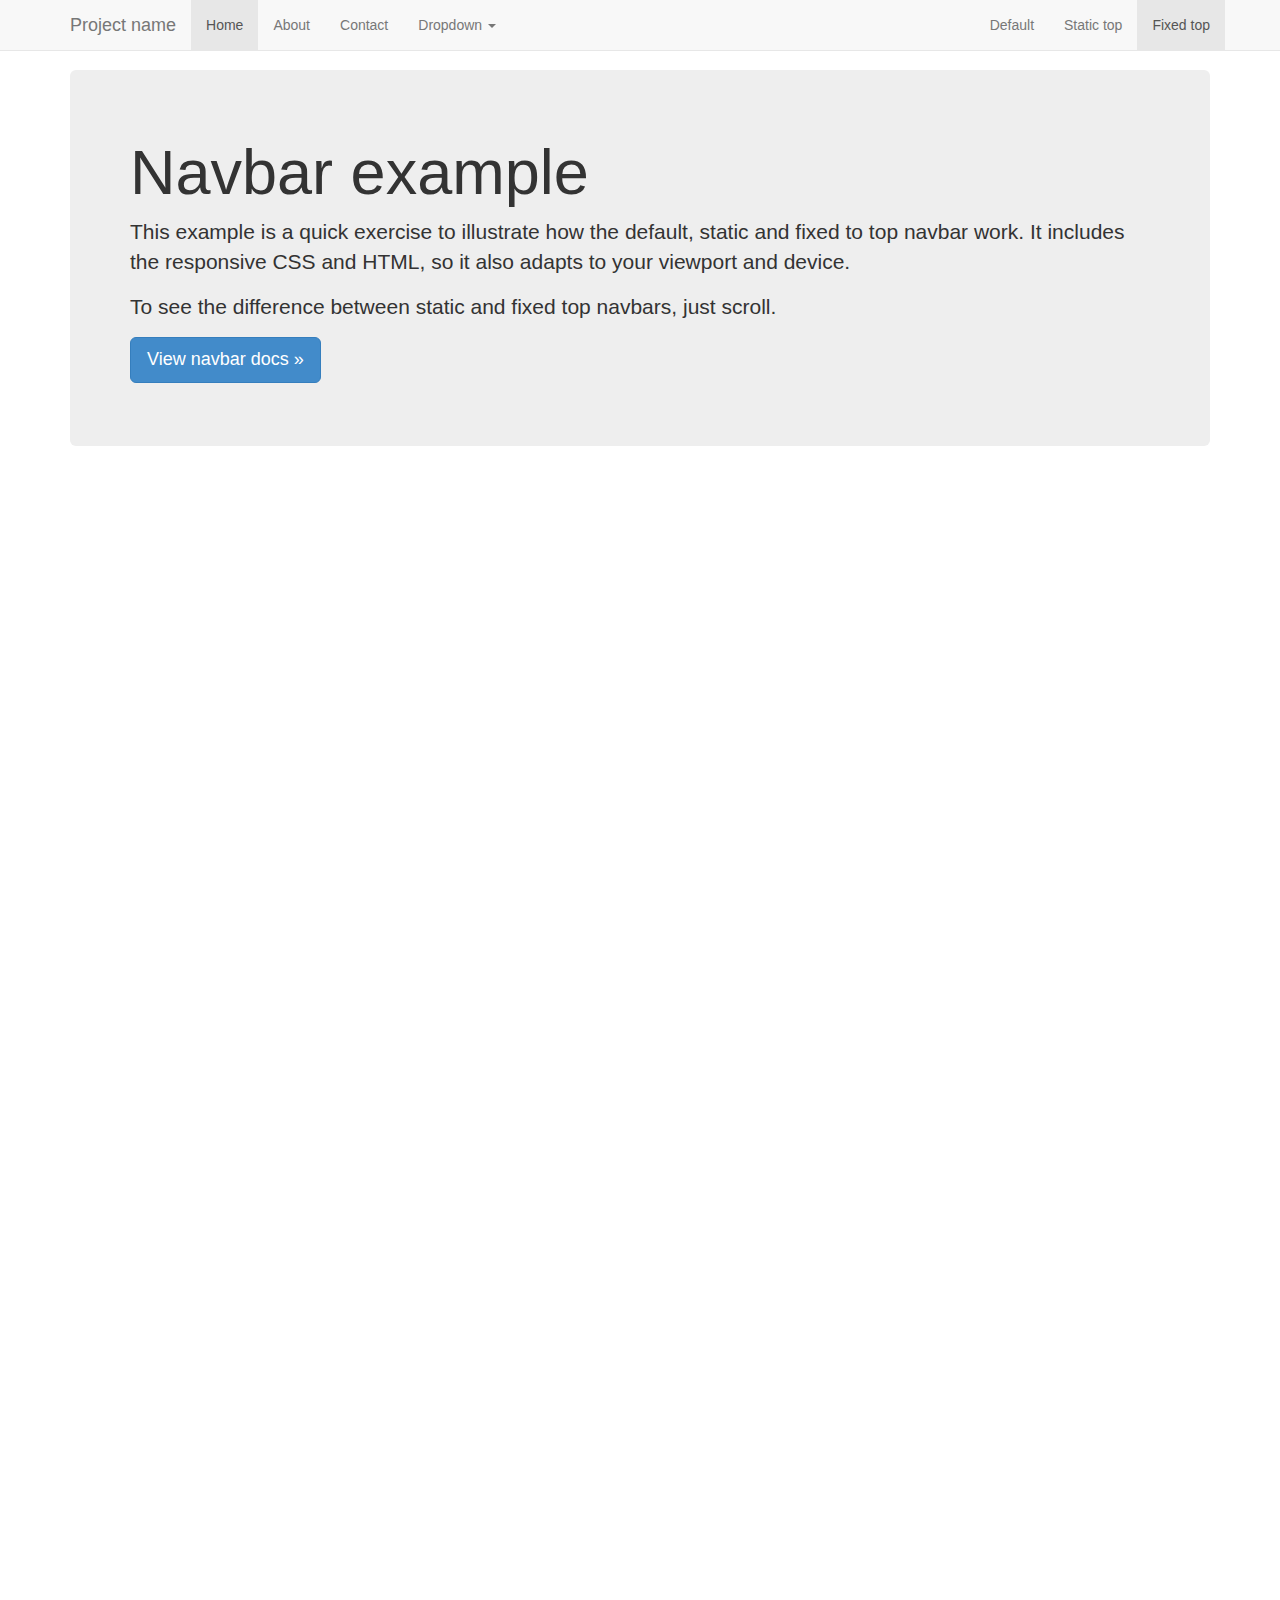
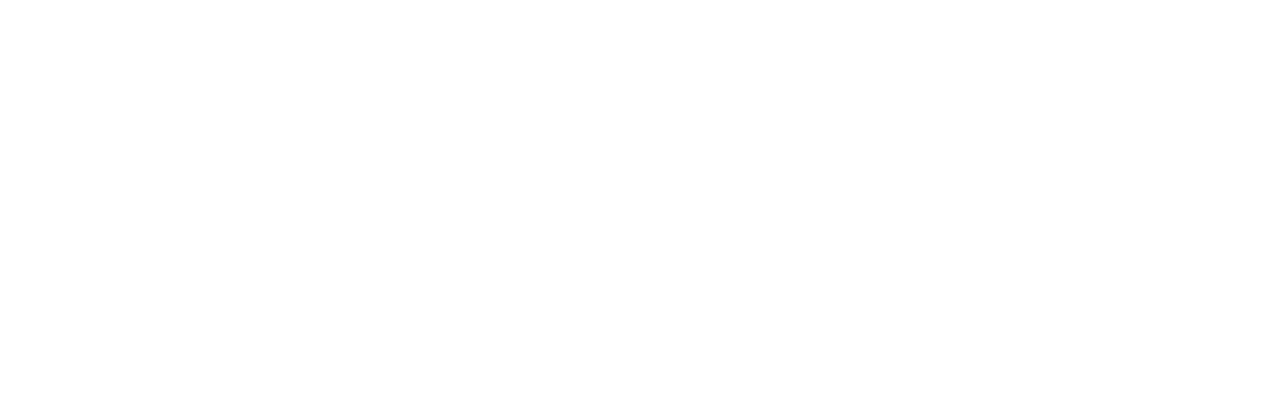
<file: src/bootstrap/docs/examples/navbar-fixed-top/index.html>
<!DOCTYPE html>
<html lang="en">
  <head>
    <meta charset="utf-8">
    <meta http-equiv="X-UA-Compatible" content="IE=edge">
    <meta name="viewport" content="width=device-width, initial-scale=1">
    <meta name="description" content="">
    <meta name="author" content="">
    <link rel="shortcut icon" href="../../assets/ico/favicon.ico">

    <title>Fixed Top Navbar Example for Bootstrap</title>

    <!-- Bootstrap core CSS -->
    <link href="../../dist/css/bootstrap.min.css" rel="stylesheet">

    <!-- Custom styles for this template -->
    <link href="navbar-fixed-top.css" rel="stylesheet">

    <!-- Just for debugging purposes. Don't actually copy this line! -->
    <!--[if lt IE 9]><script src="../../assets/js/ie8-responsive-file-warning.js"></script><![endif]-->

    <!-- HTML5 shim and Respond.js IE8 support of HTML5 elements and media queries -->
    <!--[if lt IE 9]>
      <script src="https://oss.maxcdn.com/libs/html5shiv/3.7.0/html5shiv.js"></script>
      <script src="https://oss.maxcdn.com/libs/respond.js/1.4.2/respond.min.js"></script>
    <![endif]-->
  </head>

  <body>

    <!-- Fixed navbar -->
    <div class="navbar navbar-default navbar-fixed-top" role="navigation">
      <div class="container">
        <div class="navbar-header">
          <button type="button" class="navbar-toggle" data-toggle="collapse" data-target=".navbar-collapse">
            <span class="sr-only">Toggle navigation</span>
            <span class="icon-bar"></span>
            <span class="icon-bar"></span>
            <span class="icon-bar"></span>
          </button>
          <a class="navbar-brand" href="#">Project name</a>
        </div>
        <div class="navbar-collapse collapse">
          <ul class="nav navbar-nav">
            <li class="active"><a href="#">Home</a></li>
            <li><a href="#about">About</a></li>
            <li><a href="#contact">Contact</a></li>
            <li class="dropdown">
              <a href="#" class="dropdown-toggle" data-toggle="dropdown">Dropdown <b class="caret"></b></a>
              <ul class="dropdown-menu">
                <li><a href="#">Action</a></li>
                <li><a href="#">Another action</a></li>
                <li><a href="#">Something else here</a></li>
                <li class="divider"></li>
                <li class="dropdown-header">Nav header</li>
                <li><a href="#">Separated link</a></li>
                <li><a href="#">One more separated link</a></li>
              </ul>
            </li>
          </ul>
          <ul class="nav navbar-nav navbar-right">
            <li><a href="../navbar/">Default</a></li>
            <li><a href="../navbar-static-top/">Static top</a></li>
            <li class="active"><a href="./">Fixed top</a></li>
          </ul>
        </div><!--/.nav-collapse -->
      </div>
    </div>

    <div class="container">

      <!-- Main component for a primary marketing message or call to action -->
      <div class="jumbotron">
        <h1>Navbar example</h1>
        <p>This example is a quick exercise to illustrate how the default, static and fixed to top navbar work. It includes the responsive CSS and HTML, so it also adapts to your viewport and device.</p>
        <p>To see the difference between static and fixed top navbars, just scroll.</p>
        <p>
          <a class="btn btn-lg btn-primary" href="../../components/#navbar" role="button">View navbar docs &raquo;</a>
        </p>
      </div>

    </div> <!-- /container -->


    <!-- Bootstrap core JavaScript
    ================================================== -->
    <!-- Placed at the end of the document so the pages load faster -->
    <script src="https://ajax.googleapis.com/ajax/libs/jquery/1.11.0/jquery.min.js"></script>
    <script src="../../dist/js/bootstrap.min.js"></script>
  </body>
</html>
</file>
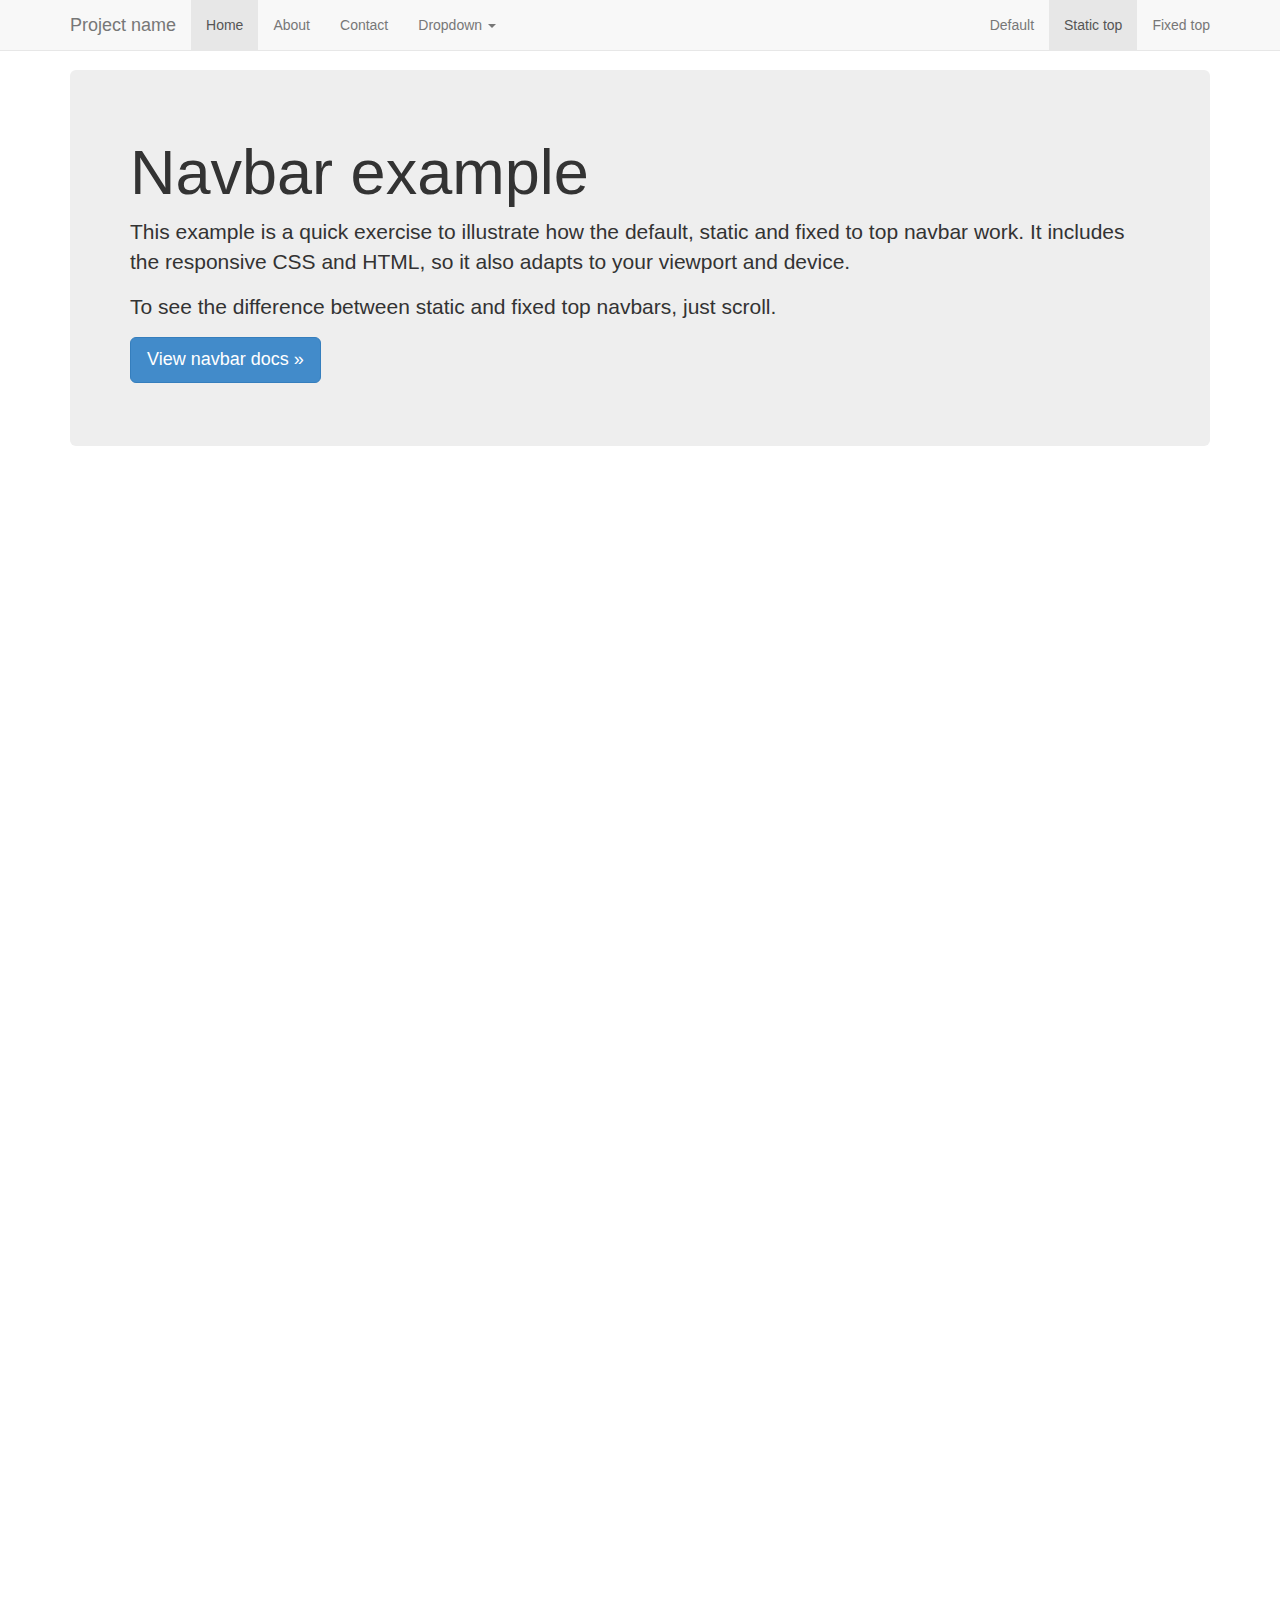
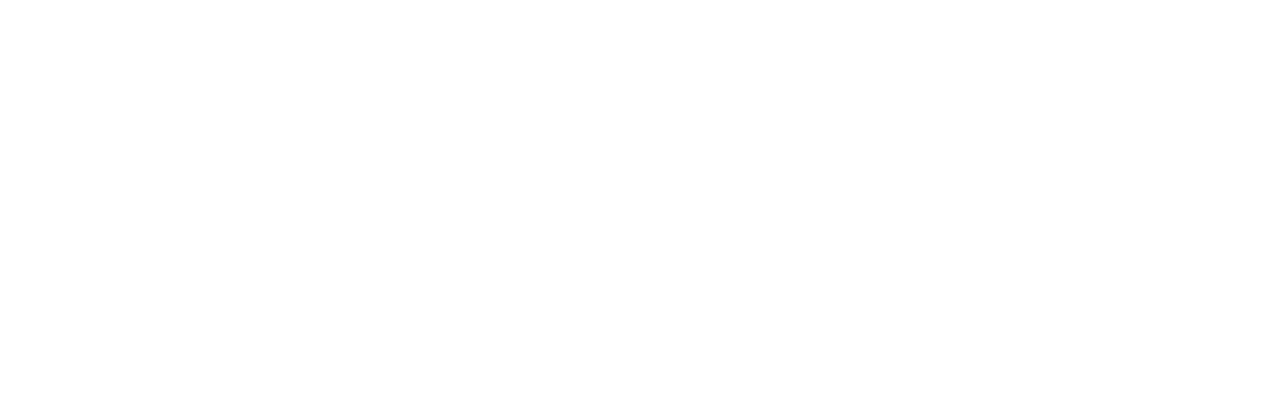
<file: src/bootstrap/docs/examples/navbar-static-top/index.html>
<!DOCTYPE html>
<html lang="en">
  <head>
    <meta charset="utf-8">
    <meta http-equiv="X-UA-Compatible" content="IE=edge">
    <meta name="viewport" content="width=device-width, initial-scale=1">
    <meta name="description" content="">
    <meta name="author" content="">
    <link rel="shortcut icon" href="../../assets/ico/favicon.ico">

    <title>Static Top Navbar Example for Bootstrap</title>

    <!-- Bootstrap core CSS -->
    <link href="../../dist/css/bootstrap.min.css" rel="stylesheet">

    <!-- Custom styles for this template -->
    <link href="navbar-static-top.css" rel="stylesheet">

    <!-- Just for debugging purposes. Don't actually copy this line! -->
    <!--[if lt IE 9]><script src="../../assets/js/ie8-responsive-file-warning.js"></script><![endif]-->

    <!-- HTML5 shim and Respond.js IE8 support of HTML5 elements and media queries -->
    <!--[if lt IE 9]>
      <script src="https://oss.maxcdn.com/libs/html5shiv/3.7.0/html5shiv.js"></script>
      <script src="https://oss.maxcdn.com/libs/respond.js/1.4.2/respond.min.js"></script>
    <![endif]-->
  </head>

  <body>

    <!-- Static navbar -->
    <div class="navbar navbar-default navbar-static-top" role="navigation">
      <div class="container">
        <div class="navbar-header">
          <button type="button" class="navbar-toggle" data-toggle="collapse" data-target=".navbar-collapse">
            <span class="sr-only">Toggle navigation</span>
            <span class="icon-bar"></span>
            <span class="icon-bar"></span>
            <span class="icon-bar"></span>
          </button>
          <a class="navbar-brand" href="#">Project name</a>
        </div>
        <div class="navbar-collapse collapse">
          <ul class="nav navbar-nav">
            <li class="active"><a href="#">Home</a></li>
            <li><a href="#about">About</a></li>
            <li><a href="#contact">Contact</a></li>
            <li class="dropdown">
              <a href="#" class="dropdown-toggle" data-toggle="dropdown">Dropdown <b class="caret"></b></a>
              <ul class="dropdown-menu">
                <li><a href="#">Action</a></li>
                <li><a href="#">Another action</a></li>
                <li><a href="#">Something else here</a></li>
                <li class="divider"></li>
                <li class="dropdown-header">Nav header</li>
                <li><a href="#">Separated link</a></li>
                <li><a href="#">One more separated link</a></li>
              </ul>
            </li>
          </ul>
          <ul class="nav navbar-nav navbar-right">
            <li><a href="../navbar/">Default</a></li>
            <li class="active"><a href="./">Static top</a></li>
            <li><a href="../navbar-fixed-top/">Fixed top</a></li>
          </ul>
        </div><!--/.nav-collapse -->
      </div>
    </div>


    <div class="container">

      <!-- Main component for a primary marketing message or call to action -->
      <div class="jumbotron">
        <h1>Navbar example</h1>
        <p>This example is a quick exercise to illustrate how the default, static and fixed to top navbar work. It includes the responsive CSS and HTML, so it also adapts to your viewport and device.</p>
        <p>To see the difference between static and fixed top navbars, just scroll.</p>
        <p>
          <a class="btn btn-lg btn-primary" href="../../components/#navbar" role="button">View navbar docs &raquo;</a>
        </p>
      </div>

    </div> <!-- /container -->


    <!-- Bootstrap core JavaScript
    ================================================== -->
    <!-- Placed at the end of the document so the pages load faster -->
    <script src="https://ajax.googleapis.com/ajax/libs/jquery/1.11.0/jquery.min.js"></script>
    <script src="../../dist/js/bootstrap.min.js"></script>
  </body>
</html>
</file>
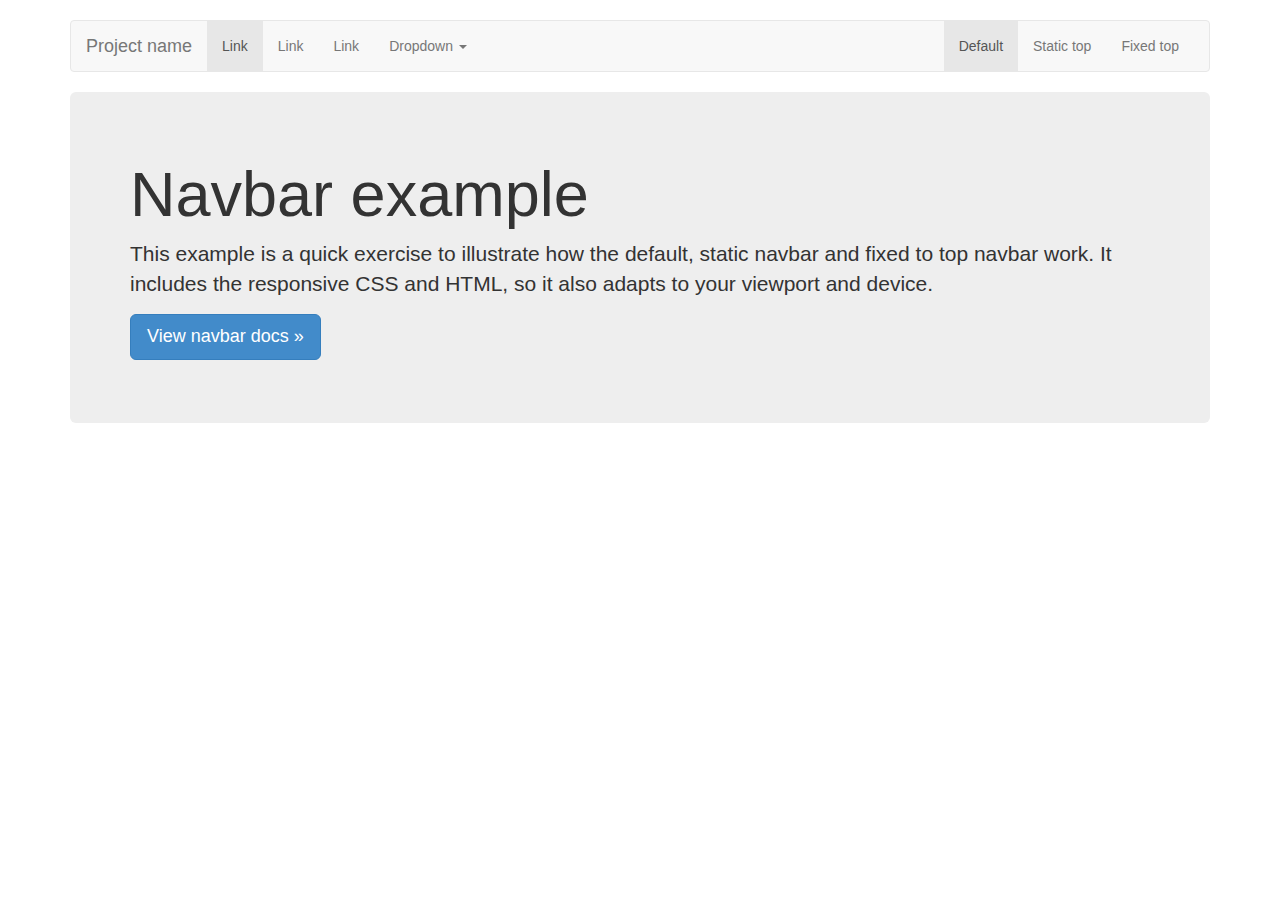
<file: src/bootstrap/docs/examples/navbar/index.html>
<!DOCTYPE html>
<html lang="en">
  <head>
    <meta charset="utf-8">
    <meta http-equiv="X-UA-Compatible" content="IE=edge">
    <meta name="viewport" content="width=device-width, initial-scale=1">
    <meta name="description" content="">
    <meta name="author" content="">
    <link rel="shortcut icon" href="../../assets/ico/favicon.ico">

    <title>Navbar Template for Bootstrap</title>

    <!-- Bootstrap core CSS -->
    <link href="../../dist/css/bootstrap.min.css" rel="stylesheet">

    <!-- Custom styles for this template -->
    <link href="navbar.css" rel="stylesheet">

    <!-- Just for debugging purposes. Don't actually copy this line! -->
    <!--[if lt IE 9]><script src="../../assets/js/ie8-responsive-file-warning.js"></script><![endif]-->

    <!-- HTML5 shim and Respond.js IE8 support of HTML5 elements and media queries -->
    <!--[if lt IE 9]>
      <script src="https://oss.maxcdn.com/libs/html5shiv/3.7.0/html5shiv.js"></script>
      <script src="https://oss.maxcdn.com/libs/respond.js/1.4.2/respond.min.js"></script>
    <![endif]-->
  </head>

  <body>

    <div class="container">

      <!-- Static navbar -->
      <div class="navbar navbar-default" role="navigation">
        <div class="container-fluid">
          <div class="navbar-header">
            <button type="button" class="navbar-toggle" data-toggle="collapse" data-target=".navbar-collapse">
              <span class="sr-only">Toggle navigation</span>
              <span class="icon-bar"></span>
              <span class="icon-bar"></span>
              <span class="icon-bar"></span>
            </button>
            <a class="navbar-brand" href="#">Project name</a>
          </div>
          <div class="navbar-collapse collapse">
            <ul class="nav navbar-nav">
              <li class="active"><a href="#">Link</a></li>
              <li><a href="#">Link</a></li>
              <li><a href="#">Link</a></li>
              <li class="dropdown">
                <a href="#" class="dropdown-toggle" data-toggle="dropdown">Dropdown <b class="caret"></b></a>
                <ul class="dropdown-menu">
                  <li><a href="#">Action</a></li>
                  <li><a href="#">Another action</a></li>
                  <li><a href="#">Something else here</a></li>
                  <li class="divider"></li>
                  <li class="dropdown-header">Nav header</li>
                  <li><a href="#">Separated link</a></li>
                  <li><a href="#">One more separated link</a></li>
                </ul>
              </li>
            </ul>
            <ul class="nav navbar-nav navbar-right">
              <li class="active"><a href="./">Default</a></li>
              <li><a href="../navbar-static-top/">Static top</a></li>
              <li><a href="../navbar-fixed-top/">Fixed top</a></li>
            </ul>
          </div><!--/.nav-collapse -->
        </div><!--/.container-fluid -->
      </div>

      <!-- Main component for a primary marketing message or call to action -->
      <div class="jumbotron">
        <h1>Navbar example</h1>
        <p>This example is a quick exercise to illustrate how the default, static navbar and fixed to top navbar work. It includes the responsive CSS and HTML, so it also adapts to your viewport and device.</p>
        <p>
          <a class="btn btn-lg btn-primary" href="../../components/#navbar" role="button">View navbar docs &raquo;</a>
        </p>
      </div>

    </div> <!-- /container -->


    <!-- Bootstrap core JavaScript
    ================================================== -->
    <!-- Placed at the end of the document so the pages load faster -->
    <script src="https://ajax.googleapis.com/ajax/libs/jquery/1.11.0/jquery.min.js"></script>
    <script src="../../dist/js/bootstrap.min.js"></script>
  </body>
</html>
</file>
<file: src/bootstrap/docs/examples/blog/blog.css>
/*
 * Globals
 */

body {
  font-family: Georgia, "Times New Roman", Times, serif;
  color: #555;
}

h1, .h1,
h2, .h2,
h3, .h3,
h4, .h4,
h5, .h5,
h6, .h6 {
  margin-top: 0;
  font-family: "Helvetica Neue", Helvetica, Arial, sans-serif;
  font-weight: normal;
  color: #333;
}


/*
 * Override Bootstrap's default container.
 */

@media (min-width: 1200px) {
  .container {
    width: 970px;
  }
}


/*
 * Masthead for nav
 */

.blog-masthead {
  background-color: #428bca;
  box-shadow: inset 0 -2px 5px rgba(0,0,0,.1);
}

/* Nav links */
.blog-nav-item {
  position: relative;
  display: inline-block;
  padding: 10px;
  font-weight: 500;
  color: #cdddeb;
}
.blog-nav-item:hover,
.blog-nav-item:focus {
  color: #fff;
  text-decoration: none;
}

/* Active state gets a caret at the bottom */
.blog-nav .active {
  color: #fff;
}
.blog-nav .active:after {
  position: absolute;
  bottom: 0;
  left: 50%;
  width: 0;
  height: 0;
  margin-left: -5px;
  vertical-align: middle;
  content: " ";
  border-right:  5px solid transparent;
  border-bottom: 5px solid;
  border-left:   5px solid transparent;
}


/*
 * Blog name and description
 */

.blog-header {
  padding-top: 20px;
  padding-bottom: 20px;
}
.blog-title {
  margin-top: 30px;
  margin-bottom: 0;
  font-size: 60px;
  font-weight: normal;
}
.blog-description {
  font-size: 20px;
  color: #999;
}


/*
 * Main column and sidebar layout
 */

.blog-main {
  font-size: 18px;
  line-height: 1.5;
}

/* Sidebar modules for boxing content */
.sidebar-module {
  padding: 15px;
  margin: 0 -15px 15px;
}
.sidebar-module-inset {
  padding: 15px;
  background-color: #f5f5f5;
  border-radius: 4px;
}
.sidebar-module-inset p:last-child,
.sidebar-module-inset ul:last-child,
.sidebar-module-inset ol:last-child {
  margin-bottom: 0;
}



/* Pagination */
.pager {
  margin-bottom: 60px;
  text-align: left;
}
.pager > li > a {
  width: 140px;
  padding: 10px 20px;
  text-align: center;
  border-radius: 30px;
}


/*
 * Blog posts
 */

.blog-post {
  margin-bottom: 60px;
}
.blog-post-title {
  margin-bottom: 5px;
  font-size: 40px;
}
.blog-post-meta {
  margin-bottom: 20px;
  color: #999;
}


/*
 * Footer
 */

.blog-footer {
  padding: 40px 0;
  color: #999;
  text-align: center;
  background-color: #f9f9f9;
  border-top: 1px solid #e5e5e5;
}
</file>
<file: src/bootstrap/docs/examples/carousel/carousel.css>
/* GLOBAL STYLES
-------------------------------------------------- */
/* Padding below the footer and lighter body text */

body {
  padding-bottom: 40px;
  color: #5a5a5a;
}



/* CUSTOMIZE THE NAVBAR
-------------------------------------------------- */

/* Special class on .container surrounding .navbar, used for positioning it into place. */
.navbar-wrapper {
  position: absolute;
  top: 0;
  right: 0;
  left: 0;
  z-index: 20;
}

/* Flip around the padding for proper display in narrow viewports */
.navbar-wrapper .container {
  padding-right: 0;
  padding-left: 0;
}
.navbar-wrapper .navbar {
  padding-right: 15px;
  padding-left: 15px;
}


/* CUSTOMIZE THE CAROUSEL
-------------------------------------------------- */

/* Carousel base class */
.carousel {
  height: 500px;
  margin-bottom: 60px;
}
/* Since positioning the image, we need to help out the caption */
.carousel-caption {
  z-index: 10;
}

/* Declare heights because of positioning of img element */
.carousel .item {
  height: 500px;
  background-color: #777;
}
.carousel-inner > .item > img {
  position: absolute;
  top: 0;
  left: 0;
  min-width: 100%;
  height: 500px;
}



/* MARKETING CONTENT
-------------------------------------------------- */

/* Pad the edges of the mobile views a bit */
.marketing {
  padding-right: 15px;
  padding-left: 15px;
}

/* Center align the text within the three columns below the carousel */
.marketing .col-lg-4 {
  margin-bottom: 20px;
  text-align: center;
}
.marketing h2 {
  font-weight: normal;
}
.marketing .col-lg-4 p {
  margin-right: 10px;
  margin-left: 10px;
}


/* Featurettes
------------------------- */

.featurette-divider {
  margin: 80px 0; /* Space out the Bootstrap <hr> more */
}

/* Thin out the marketing headings */
.featurette-heading {
  font-weight: 300;
  line-height: 1;
  letter-spacing: -1px;
}



/* RESPONSIVE CSS
-------------------------------------------------- */

@media (min-width: 768px) {

  /* Remove the edge padding needed for mobile */
  .marketing {
    padding-right: 0;
    padding-left: 0;
  }

  /* Navbar positioning foo */
  .navbar-wrapper {
    margin-top: 20px;
  }
  .navbar-wrapper .container {
    padding-right: 15px;
    padding-left:  15px;
  }
  .navbar-wrapper .navbar {
    padding-right: 0;
    padding-left:  0;
  }

  /* The navbar becomes detached from the top, so we round the corners */
  .navbar-wrapper .navbar {
    border-radius: 4px;
  }

  /* Bump up size of carousel content */
  .carousel-caption p {
    margin-bottom: 20px;
    font-size: 21px;
    line-height: 1.4;
  }

  .featurette-heading {
    font-size: 50px;
  }
}

@media (min-width: 992px) {
  .featurette-heading {
    margin-top: 120px;
  }
}
</file>
<file: src/bootstrap/docs/examples/cover/cover.css>
/*
 * Globals
 */

/* Links */
a,
a:focus,
a:hover {
  color: #fff;
}

/* Custom default button */
.btn-default,
.btn-default:hover,
.btn-default:focus {
  color: #333;
  text-shadow: none; /* Prevent inheritence from `body` */
  background-color: #fff;
  border: 1px solid #fff;
}


/*
 * Base structure
 */

html,
body {
  height: 100%;
  background-color: #333;
}
body {
  color: #fff;
  text-align: center;
  text-shadow: 0 1px 3px rgba(0,0,0,.5);
  box-shadow: inset 0 0 100px rgba(0,0,0,.5);
}

/* Extra markup and styles for table-esque vertical and horizontal centering */
.site-wrapper {
  display: table;
  width: 100%;
  height: 100%; /* For at least Firefox */
  min-height: 100%;
}
.site-wrapper-inner {
  display: table-cell;
  vertical-align: top;
}
.cover-container {
  margin-right: auto;
  margin-left: auto;
}

/* Padding for spacing */
.inner {
  padding: 30px;
}


/*
 * Header
 */
.masthead-brand {
  margin-top: 10px;
  margin-bottom: 10px;
}

.masthead-nav > li {
  display: inline-block;
}
.masthead-nav > li + li {
  margin-left: 20px;
}
.masthead-nav > li > a {
  padding-right: 0;
  padding-left: 0;
  font-size: 16px;
  font-weight: bold;
  color: #fff; /* IE8 proofing */
  color: rgba(255,255,255,.75);
  border-bottom: 2px solid transparent;
}
.masthead-nav > li > a:hover,
.masthead-nav > li > a:focus {
  background-color: transparent;
  border-bottom-color: rgba(255,255,255,.25);
}
.masthead-nav > .active > a,
.masthead-nav > .active > a:hover,
.masthead-nav > .active > a:focus {
  color: #fff;
  border-bottom-color: #fff;
}

@media (min-width: 768px) {
  .masthead-brand {
    float: left;
  }
  .masthead-nav {
    float: right;
  }
}


/*
 * Cover
 */

.cover {
  padding: 0 20px;
}
.cover .btn-lg {
  padding: 10px 20px;
  font-weight: bold;
}


/*
 * Footer
 */

.mastfoot {
  color: #999; /* IE8 proofing */
  color: rgba(255,255,255,.5);
}


/*
 * Affix and center
 */

@media (min-width: 768px) {
  /* Pull out the header and footer */
  .masthead {
    position: fixed;
    top: 0;
  }
  .mastfoot {
    position: fixed;
    bottom: 0;
  }
  /* Start the vertical centering */
  .site-wrapper-inner {
    vertical-align: middle;
  }
  /* Handle the widths */
  .masthead,
  .mastfoot,
  .cover-container {
    width: 100%; /* Must be percentage or pixels for horizontal alignment */
  }
}

@media (min-width: 992px) {
  .masthead,
  .mastfoot,
  .cover-container {
    width: 700px;
  }
}
</file>
<file: src/bootstrap/docs/examples/dashboard/dashboard.css>
/*
 * Base structure
 */

/* Move down content because we have a fixed navbar that is 50px tall */
body {
  padding-top: 50px;
}


/*
 * Global add-ons
 */

.sub-header {
  padding-bottom: 10px;
  border-bottom: 1px solid #eee;
}


/*
 * Sidebar
 */

/* Hide for mobile, show later */
.sidebar {
  display: none;
}
@media (min-width: 768px) {
  .sidebar {
    position: fixed;
    top: 51px;
    bottom: 0;
    left: 0;
    z-index: 1000;
    display: block;
    padding: 20px;
    overflow-x: hidden;
    overflow-y: auto; /* Scrollable contents if viewport is shorter than content. */
    background-color: #f5f5f5;
    border-right: 1px solid #eee;
  }
}

/* Sidebar navigation */
.nav-sidebar {
  margin-right: -21px; /* 20px padding + 1px border */
  margin-bottom: 20px;
  margin-left: -20px;
}
.nav-sidebar > li > a {
  padding-right: 20px;
  padding-left: 20px;
}
.nav-sidebar > .active > a {
  color: #fff;
  background-color: #428bca;
}


/*
 * Main content
 */

.main {
  padding: 20px;
}
@media (min-width: 768px) {
  .main {
    padding-right: 40px;
    padding-left: 40px;
  }
}
.main .page-header {
  margin-top: 0;
}


/*
 * Placeholder dashboard ideas
 */

.placeholders {
  margin-bottom: 30px;
  text-align: center;
}
.placeholders h4 {
  margin-bottom: 0;
}
.placeholder {
  margin-bottom: 20px;
}
.placeholder img {
  display: inline-block;
  border-radius: 50%;
}
</file>
<file: src/bootstrap/docs/examples/grid/grid.css>
.container {
  padding-right: 15px;
  padding-left: 15px;
}

h4 {
  margin-top: 25px;
}
.row {
  margin-bottom: 20px;
}
.row .row {
  margin-top: 10px;
  margin-bottom: 0;
}
[class*="col-"] {
  padding-top: 15px;
  padding-bottom: 15px;
  background-color: #eee;
  background-color: rgba(86,61,124,.15);
  border: 1px solid #ddd;
  border: 1px solid rgba(86,61,124,.2);
}

hr {
  margin-top: 40px;
  margin-bottom: 40px;
}
</file>
<file: src/bootstrap/docs/examples/jumbotron-narrow/jumbotron-narrow.css>
/* Space out content a bit */
body {
  padding-top: 20px;
  padding-bottom: 20px;
}

/* Everything but the jumbotron gets side spacing for mobile first views */
.header,
.marketing,
.footer {
  padding-right: 15px;
  padding-left: 15px;
}

/* Custom page header */
.header {
  border-bottom: 1px solid #e5e5e5;
}
/* Make the masthead heading the same height as the navigation */
.header h3 {
  padding-bottom: 19px;
  margin-top: 0;
  margin-bottom: 0;
  line-height: 40px;
}

/* Custom page footer */
.footer {
  padding-top: 19px;
  color: #777;
  border-top: 1px solid #e5e5e5;
}

/* Customize container */
@media (min-width: 768px) {
  .container {
    max-width: 730px;
  }
}
.container-narrow > hr {
  margin: 30px 0;
}

/* Main marketing message and sign up button */
.jumbotron {
  text-align: center;
  border-bottom: 1px solid #e5e5e5;
}
.jumbotron .btn {
  padding: 14px 24px;
  font-size: 21px;
}

/* Supporting marketing content */
.marketing {
  margin: 40px 0;
}
.marketing p + h4 {
  margin-top: 28px;
}

/* Responsive: Portrait tablets and up */
@media screen and (min-width: 768px) {
  /* Remove the padding we set earlier */
  .header,
  .marketing,
  .footer {
    padding-right: 0;
    padding-left: 0;
  }
  /* Space out the masthead */
  .header {
    margin-bottom: 30px;
  }
  /* Remove the bottom border on the jumbotron for visual effect */
  .jumbotron {
    border-bottom: 0;
  }
}
</file>
<file: src/bootstrap/docs/examples/jumbotron/jumbotron.css>
/* Move down content because we have a fixed navbar that is 50px tall */
body {
  padding-top: 50px;
  padding-bottom: 20px;
}
</file>
<file: src/bootstrap/docs/examples/justified-nav/justified-nav.css>
body {
  padding-top: 20px;
}

.footer {
  padding-top: 40px;
  padding-bottom: 40px;
  margin-top: 40px;
  border-top: 1px solid #eee;
}

/* Main marketing message and sign up button */
.jumbotron {
  text-align: center;
  background-color: transparent;
}
.jumbotron .btn {
  padding: 14px 24px;
  font-size: 21px;
}

/* Customize the nav-justified links to be fill the entire space of the .navbar */

.nav-justified {
  background-color: #eee;
  border: 1px solid #ccc;
  border-radius: 5px;
}
.nav-justified > li > a {
  padding-top: 15px;
  padding-bottom: 15px;
  margin-bottom: 0;
  font-weight: bold;
  color: #777;
  text-align: center;
  background-color: #e5e5e5; /* Old browsers */
  background-image:    -moz-linear-gradient(top, #f5f5f5 0%, #e5e5e5 100%); /* FF3.6+ */
  background-image: -webkit-gradient(linear, left top, left bottom, color-stop(0%,#f5f5f5), color-stop(100%,#e5e5e5)); /* Chrome,Safari4+ */
  background-image: -webkit-linear-gradient(top, #f5f5f5 0%,#e5e5e5 100%); /* Chrome 10+,Safari 5.1+ */
  background-image:      -o-linear-gradient(top, #f5f5f5 0%,#e5e5e5 100%); /* Opera 11.10+ */
  background-image:         linear-gradient(top, #f5f5f5 0%,#e5e5e5 100%); /* W3C */
  filter: progid:DXImageTransform.Microsoft.gradient( startColorstr='#f5f5f5', endColorstr='#e5e5e5',GradientType=0 ); /* IE6-9 */
  background-repeat: repeat-x; /* Repeat the gradient */
  border-bottom: 1px solid #d5d5d5;
}
.nav-justified > .active > a,
.nav-justified > .active > a:hover,
.nav-justified > .active > a:focus {
  background-color: #ddd;
  background-image: none;
  box-shadow: inset 0 3px 7px rgba(0,0,0,.15);
}
.nav-justified > li:first-child > a {
  border-radius: 5px 5px 0 0;
}
.nav-justified > li:last-child > a {
  border-bottom: 0;
  border-radius: 0 0 5px 5px;
}

@media (min-width: 768px) {
  .nav-justified {
    max-height: 52px;
  }
  .nav-justified > li > a {
    border-right: 1px solid #d5d5d5;
    border-left: 1px solid #fff;
  }
  .nav-justified > li:first-child > a {
    border-left: 0;
    border-radius: 5px 0 0 5px;
  }
  .nav-justified > li:last-child > a {
    border-right: 0;
    border-radius: 0 5px 5px 0;
  }
}

/* Responsive: Portrait tablets and up */
@media screen and (min-width: 768px) {
  /* Remove the padding we set earlier */
  .masthead,
  .marketing,
  .footer {
    padding-right: 0;
    padding-left: 0;
  }
}
</file>
<file: src/bootstrap/docs/examples/navbar-fixed-top/navbar-fixed-top.css>
body {
  min-height: 2000px;
  padding-top: 70px;
}
</file>
<file: src/bootstrap/docs/examples/navbar-static-top/navbar-static-top.css>
body {
  min-height: 2000px;
}

.navbar-static-top {
  margin-bottom: 19px;
}
</file>
<file: src/bootstrap/docs/examples/navbar/navbar.css>
body {
  padding-top: 20px;
  padding-bottom: 20px;
}

.navbar {
  margin-bottom: 20px;
}
</file>
